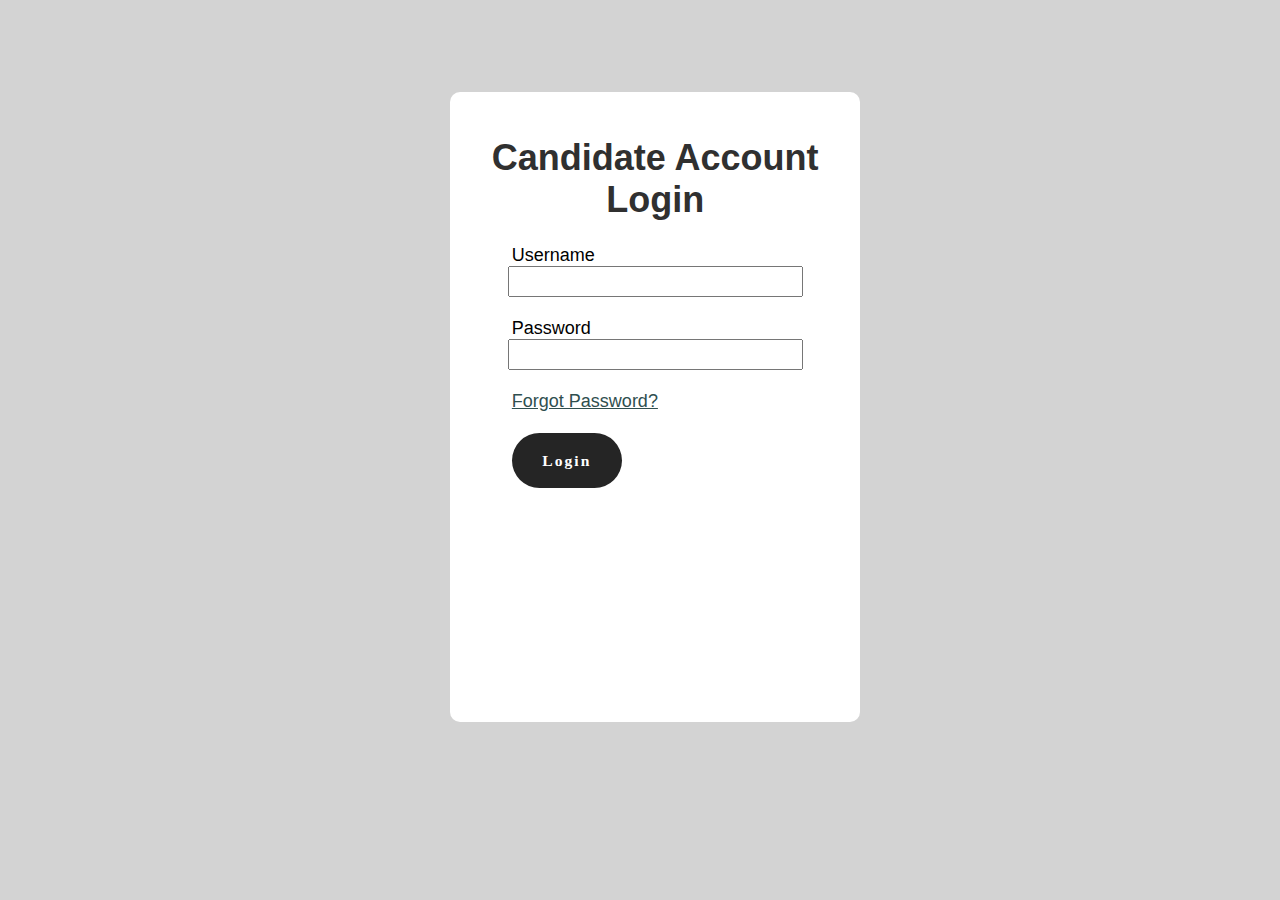
<file: index.html>
<!DOCTYPE html>
<html lang="en">
<head>
	<title>Candidate Account Login </title>
	<meta charset="UTF-8">
	<meta name="viewport" content="width=device-width, initial-scale=1">
<!--===============================================================================================-->

<!--===============================================================================================-->
</head>

<body style="font-size: large;font-family:'Lucida Sans', 'Lucida Sans Regular', 'Lucida Grande', 'Lucida Sans Unicode', Geneva, Verdana, sans-serif;background-color: lightgray;height: 100%;">

<div class="limiter">
		<div class="container-login100" style="padding-left: 35%;">
		<br><br><br><br><div class="wrap-login100" style="background-color: white; height: 70%;width: 32%; position: absolute ;border:5px;border-radius:10px;">
		&nbsp;&nbsp;	<form   class="login100-form validate-form flex-sb flex-w" action="change_pass.php" method="post" >
					<span class="login100-form-title">
				<h1>	<center style="color:rgb(48, 48, 48);">Candidate Account<br> Login</center></h1>
					</span>

				<span class="txt1" style="align-content: center;padding-left: 15%;" >
						Username
					</span><br>
					<div class="wrap-input100 validate-input" data-validate = "Username is required" style="color: darkslategray;">
					<center>	<input class="input100" type="text" name="username" style="width: 70%;height: 25px;" >
						<span class="focus-input100"></span></center>
					</div>
<br>
					<span class="txt1" style="padding-left: 15%;">
						Password
					</span><br>
					<div class="wrap-input100 validate-input" data-validate = "Password is required"style="color: darkslategray;">
						<span class="btn-show-pass">
							<i class="fa fa-eye"></i>
						</span>
						<center><input class="input100" type="password" name="pass" style="width: 70%; height: 25px;"></center>
						<span class="focus-input100"></span>
					</div>
<br>

					<div class="flex-sb-m w-full p-b-48">

						<div>
								<a href="#" class="txt3" style="color: darkslategrey;padding-left: 15%;">
								Forgot Password?
							</a>
						</div>
					</div>
<br>
					<div class="container-login100-form-btn">
						<a href="approve.php" style="align-content: center;padding-left: 15%;">	<button class="login100-form-btn" style="background-color: rgb(37, 37, 37);color: white;height: 55px;width:110px;font-family: cursive; border:5px;border-radius:50px;">
					<h3 style="letter-spacing: 2px;">Login</h3>
						</button></a>
					</div>

<br>
				</form>
			</div>
		</div>
	</div>


	<div id="dropDownSelect1"></div>

<!--===============================================================================================-->
	<script src="vendor/jquery/jquery-3.2.1.min.js"></script>
<!--===============================================================================================-->
	<script src="vendor/animsition/js/animsition.min.js"></script>
<!--===============================================================================================-->
	<script src="vendor/bootstrap/js/popper.js"></script>
	<script src="vendor/bootstrap/js/bootstrap.min.js"></script>
<!--===============================================================================================-->
	<script src="vendor/select2/select2.min.js"></script>
<!--===============================================================================================-->
	<script src="vendor/daterangepicker/moment.min.js"></script>
	<script src="vendor/daterangepicker/daterangepicker.js"></script>
<!--===============================================================================================-->
	<script src="vendor/countdowntime/countdowntime.js"></script>
<!--===============================================================================================-->
	<script src="js/main.js"></script>


</body>
</html>
</file>
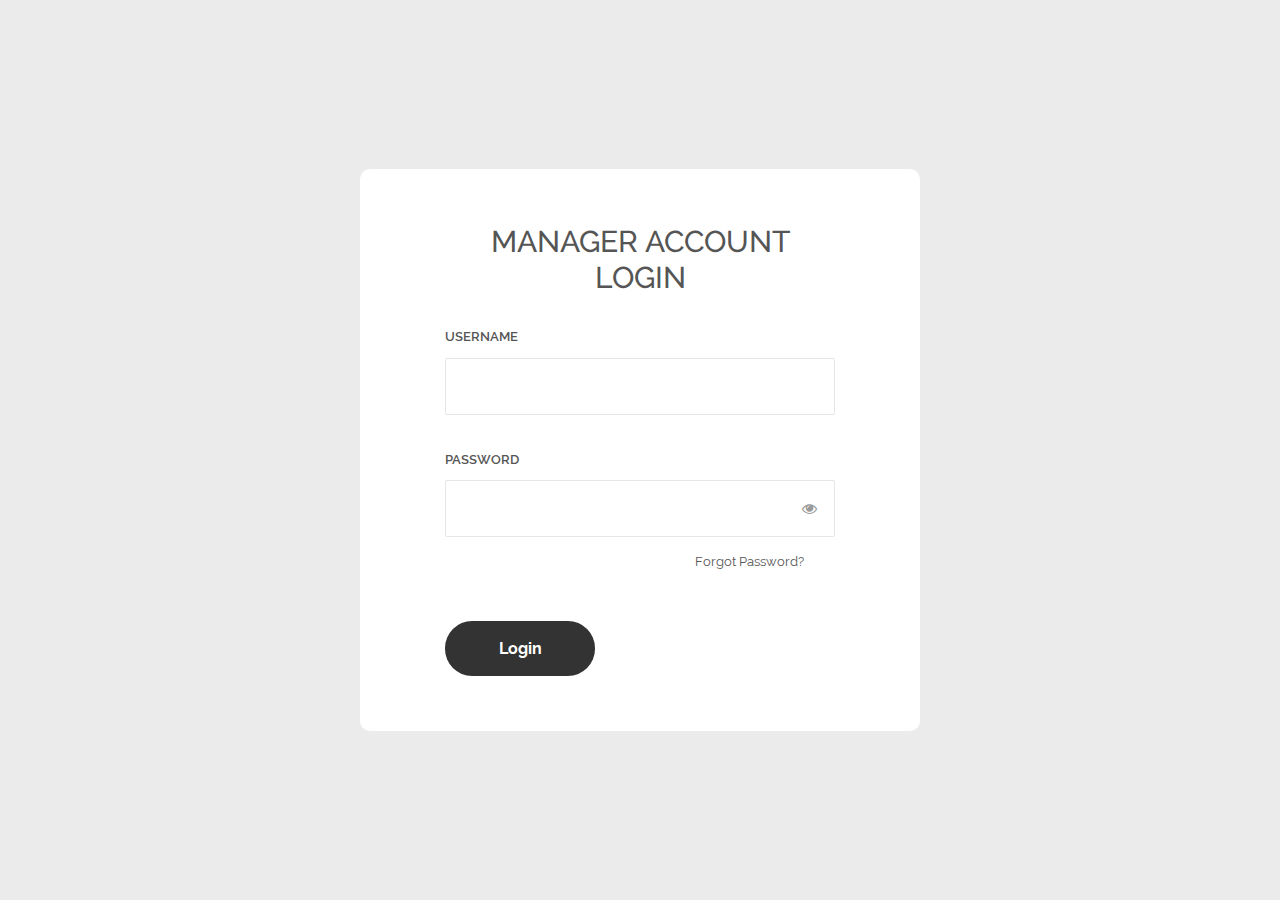
<file: index_man.html>
<!DOCTYPE html>
<html lang="en">
<head>
	<title>Manager Account Login </title>
	<meta charset="UTF-8">
	<meta name="viewport" content="width=device-width, initial-scale=1">
<!--===============================================================================================-->
	<link rel="icon" type="image/png" href="images/icons/favicon.ico"/>
<!--===============================================================================================-->
	<link rel="stylesheet" type="text/css" href="vendor/bootstrap/css/bootstrap.min.css">
<!--===============================================================================================-->
	<link rel="stylesheet" type="text/css" href="fonts/font-awesome-4.7.0/css/font-awesome.min.css">
<!--===============================================================================================-->
	<link rel="stylesheet" type="text/css" href="fonts/Linearicons-Free-v1.0.0/icon-font.min.css">
<!--===============================================================================================-->
	<link rel="stylesheet" type="text/css" href="vendor/animate/animate.css">
<!--===============================================================================================-->
	<link rel="stylesheet" type="text/css" href="vendor/css-hamburgers/hamburgers.min.css">
<!--===============================================================================================-->
	<link rel="stylesheet" type="text/css" href="vendor/animsition/css/animsition.min.css">
<!--===============================================================================================-->
	<link rel="stylesheet" type="text/css" href="vendor/select2/select2.min.css">
<!--===============================================================================================-->
	<link rel="stylesheet" type="text/css" href="vendor/daterangepicker/daterangepicker.css">
<!--===============================================================================================-->
	<link rel="stylesheet" type="text/css" href="css/util.css">
	<link rel="stylesheet" type="text/css" href="css/main.css">
<!--===============================================================================================-->
</head>
<body>

	<div class="limiter">
		<div class="container-login100">
			<div class="wrap-login100 p-l-85 p-r-85 p-t-55 p-b-55">
				<form   class="login100-form validate-form flex-sb flex-w" action="select.html" method="post">
					<span class="login100-form-title p-b-32">
					<center>	Manager Account Login</center>
					</span>

					<span class="txt1 p-b-11">
						Username
					</span>
					<div class="wrap-input100 validate-input m-b-36" data-validate = "Username is required">
						<input class="input100" type="text" name="user" >
						<span class="focus-input100"></span>
					</div>

					<span class="txt1 p-b-11">
						Password
					</span>
					<div class="wrap-input100 validate-input m-b-12" data-validate = "Password is required">
						<span class="btn-show-pass">
							<i class="fa fa-eye"></i>
						</span>
						<input class="input100" type="password" name="pass" >
						<span class="focus-input100"></span>
					</div>

					<div class="flex-sb-m w-full p-b-48">

						<div>
							<a href="#" class="txt3" style="padding-left: 250px;">
								Forgot Password?
							</a>
						</div>
					</div>

					<div class="container-login100-form-btn">
						<a href="approve.php">	<button class="login100-form-btn">
					Login
						</button></a>
					</div>

				</form>
			</div>
		</div>
	</div>


	<div id="dropDownSelect1"></div>

<!--===============================================================================================-->
	<script src="vendor/jquery/jquery-3.2.1.min.js"></script>
<!--===============================================================================================-->
	<script src="vendor/animsition/js/animsition.min.js"></script>
<!--===============================================================================================-->
	<script src="vendor/bootstrap/js/popper.js"></script>
	<script src="vendor/bootstrap/js/bootstrap.min.js"></script>
<!--===============================================================================================-->
	<script src="vendor/select2/select2.min.js"></script>
<!--===============================================================================================-->
	<script src="vendor/daterangepicker/moment.min.js"></script>
	<script src="vendor/daterangepicker/daterangepicker.js"></script>
<!--===============================================================================================-->
	<script src="vendor/countdowntime/countdowntime.js"></script>
<!--===============================================================================================-->
	<script src="js/main.js"></script>

</body>
</html>
</file>
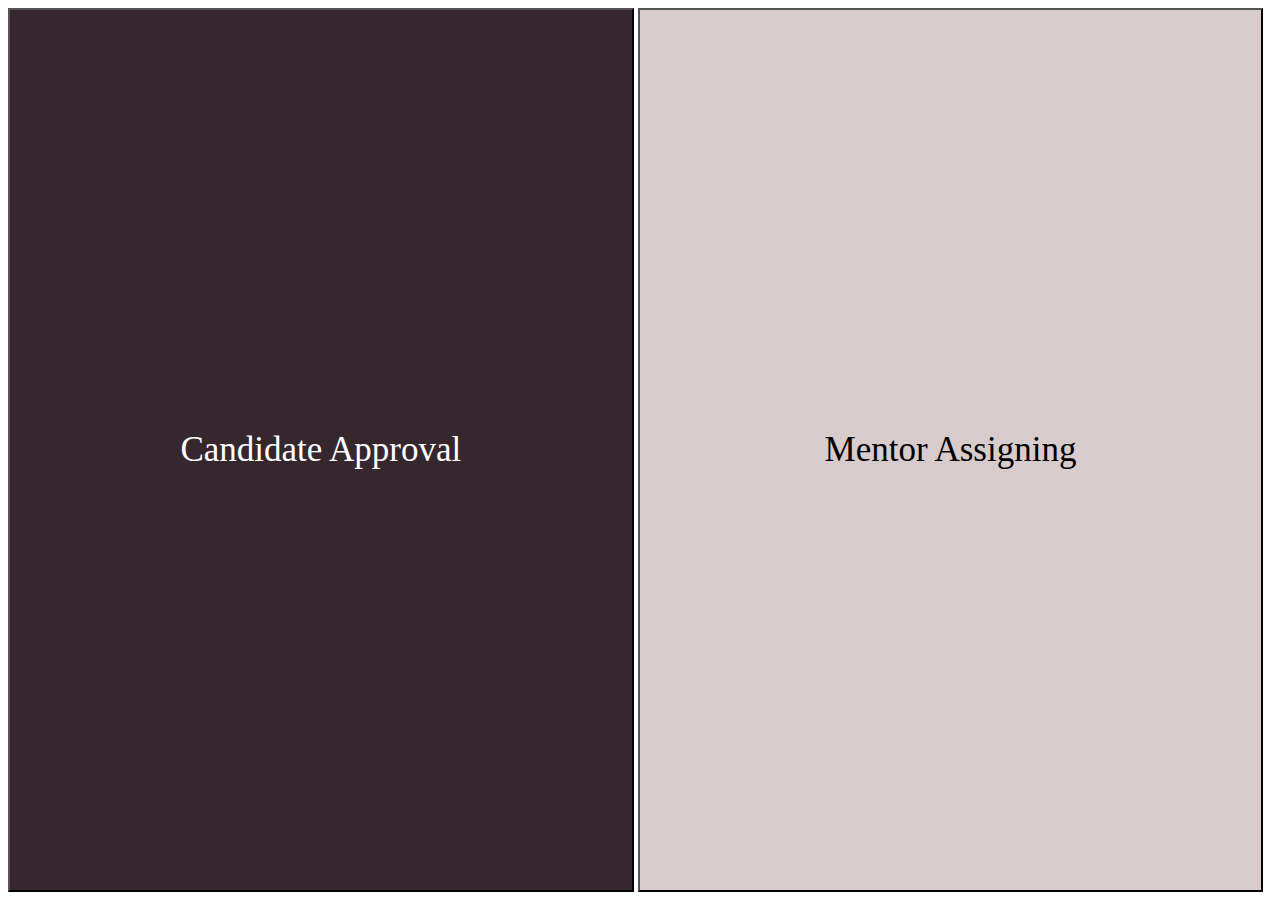
<file: select.html>
<html>
<style>
#approving
{
    width:49.5%;
    height:100%;
    font-family: fantasy;
    font-style: bold;
    color: rgb(255, 255, 255);
    border-width: 2px;
    font-size:35px;
    background-color: #36272f;
}
#assigning
{
    width:49.5%;
    height:100%;
    font-family: fantasy;
    font-style: bold;
    border-width: 2px;
    font-size:35px;
    color: rgb(0, 0, 0);
    background-color: rgb(216, 203, 203);
}
</style>
<body>
    <form action="" method="get">
<button id="approving" formaction="approve.php">Candidate Approval</button>

<button id="assigning" formaction="Assigningmentor.php">Mentor Assigning</button></form>

</html>
</file>
<file: vendor/daterangepicker/daterangepicker.css>
.daterangepicker {
  position: absolute;
  color: inherit;
  background-color: #fff;
  border-radius: 4px;
  width: 278px;
  padding: 4px;
  margin-top: 1px;
  top: 100px;
  left: 20px;
  /* Calendars */ }
  .daterangepicker:before, .daterangepicker:after {
    position: absolute;
    display: inline-block;
    border-bottom-color: rgba(0, 0, 0, 0.2);
    content: ''; }
  .daterangepicker:before {
    top: -7px;
    border-right: 7px solid transparent;
    border-left: 7px solid transparent;
    border-bottom: 7px solid #ccc; }
  .daterangepicker:after {
    top: -6px;
    border-right: 6px solid transparent;
    border-bottom: 6px solid #fff;
    border-left: 6px solid transparent; }
  .daterangepicker.opensleft:before {
    right: 9px; }
  .daterangepicker.opensleft:after {
    right: 10px; }
  .daterangepicker.openscenter:before {
    left: 0;
    right: 0;
    width: 0;
    margin-left: auto;
    margin-right: auto; }
  .daterangepicker.openscenter:after {
    left: 0;
    right: 0;
    width: 0;
    margin-left: auto;
    margin-right: auto; }
  .daterangepicker.opensright:before {
    left: 9px; }
  .daterangepicker.opensright:after {
    left: 10px; }
  .daterangepicker.dropup {
    margin-top: -5px; }
    .daterangepicker.dropup:before {
      top: initial;
      bottom: -7px;
      border-bottom: initial;
      border-top: 7px solid #ccc; }
    .daterangepicker.dropup:after {
      top: initial;
      bottom: -6px;
      border-bottom: initial;
      border-top: 6px solid #fff; }
  .daterangepicker.dropdown-menu {
    max-width: none;
    z-index: 3001; }
  .daterangepicker.single .ranges, .daterangepicker.single .calendar {
    float: none; }
  .daterangepicker.show-calendar .calendar {
    display: block; }
  .daterangepicker .calendar {
    display: none;
    max-width: 270px;
    margin: 4px; }
    .daterangepicker .calendar.single .calendar-table {
      border: none; }
    .daterangepicker .calendar th, .daterangepicker .calendar td {
      white-space: nowrap;
      text-align: center;
      min-width: 32px; }
  .daterangepicker .calendar-table {
    border: 1px solid #fff;
    padding: 4px;
    border-radius: 4px;
    background-color: #fff; }
  .daterangepicker table {
    width: 100%;
    margin: 0; }
  .daterangepicker td, .daterangepicker th {
    text-align: center;
    width: 20px;
    height: 20px;
    border-radius: 4px;
    border: 1px solid transparent;
    white-space: nowrap;
    cursor: pointer; }
    .daterangepicker td.available:hover, .daterangepicker th.available:hover {
      background-color: #eee;
      border-color: transparent;
      color: inherit; }
    .daterangepicker td.week, .daterangepicker th.week {
      font-size: 80%;
      color: #ccc; }
  .daterangepicker td.off, .daterangepicker td.off.in-range, .daterangepicker td.off.start-date, .daterangepicker td.off.end-date {
    background-color: #fff;
    border-color: transparent;
    color: #999; }
  .daterangepicker td.in-range {
    background-color: #ebf4f8;
    border-color: transparent;
    color: #000;
    border-radius: 0; }
  .daterangepicker td.start-date {
    border-radius: 4px 0 0 4px; }
  .daterangepicker td.end-date {
    border-radius: 0 4px 4px 0; }
  .daterangepicker td.start-date.end-date {
    border-radius: 4px; }
  .daterangepicker td.active, .daterangepicker td.active:hover {
    background-color: #357ebd;
    border-color: transparent;
    color: #fff; }
  .daterangepicker th.month {
    width: auto; }
  .daterangepicker td.disabled, .daterangepicker option.disabled {
    color: #999;
    cursor: not-allowed;
    text-decoration: line-through; }
  .daterangepicker select.monthselect, .daterangepicker select.yearselect {
    font-size: 12px;
    padding: 1px;
    height: auto;
    margin: 0;
    cursor: default; }
  .daterangepicker select.monthselect {
    margin-right: 2%;
    width: 56%; }
  .daterangepicker select.yearselect {
    width: 40%; }
  .daterangepicker select.hourselect, .daterangepicker select.minuteselect, .daterangepicker select.secondselect, .daterangepicker select.ampmselect {
    width: 50px;
    margin-bottom: 0; }
  .daterangepicker .input-mini {
    border: 1px solid #ccc;
    border-radius: 4px;
    color: #555;
    height: 30px;
    line-height: 30px;
    display: block;
    vertical-align: middle;
    margin: 0 0 5px 0;
    padding: 0 6px 0 28px;
    width: 100%; }
    .daterangepicker .input-mini.active {
      border: 1px solid #08c;
      border-radius: 4px; }
  .daterangepicker .daterangepicker_input {
    position: relative; }
    .daterangepicker .daterangepicker_input i {
      position: absolute;
      left: 8px;
      top: 8px; }
  .daterangepicker.rtl .input-mini {
    padding-right: 28px;
    padding-left: 6px; }
  .daterangepicker.rtl .daterangepicker_input i {
    left: auto;
    right: 8px; }
  .daterangepicker .calendar-time {
    text-align: center;
    margin: 5px auto;
    line-height: 30px;
    position: relative;
    padding-left: 28px; }
    .daterangepicker .calendar-time select.disabled {
      color: #ccc;
      cursor: not-allowed; }

.ranges {
  font-size: 11px;
  float: none;
  margin: 4px;
  text-align: left; }
  .ranges ul {
    list-style: none;
    margin: 0 auto;
    padding: 0;
    width: 100%; }
  .ranges li {
    font-size: 13px;
    background-color: #f5f5f5;
    border: 1px solid #f5f5f5;
    border-radius: 4px;
    color: #08c;
    padding: 3px 12px;
    margin-bottom: 8px;
    cursor: pointer; }
    .ranges li:hover {
      background-color: #08c;
      border: 1px solid #08c;
      color: #fff; }
    .ranges li.active {
      background-color: #08c;
      border: 1px solid #08c;
      color: #fff; }

/*  Larger Screen Styling */
@media (min-width: 564px) {
  .daterangepicker {
    width: auto; }
    .daterangepicker .ranges ul {
      width: 160px; }
    .daterangepicker.single .ranges ul {
      width: 100%; }
    .daterangepicker.single .calendar.left {
      clear: none; }
    .daterangepicker.single.ltr .ranges, .daterangepicker.single.ltr .calendar {
      float: left; }
    .daterangepicker.single.rtl .ranges, .daterangepicker.single.rtl .calendar {
      float: right; }
    .daterangepicker.ltr {
      direction: ltr;
      text-align: left; }
      .daterangepicker.ltr .calendar.left {
        clear: left;
        margin-right: 0; }
        .daterangepicker.ltr .calendar.left .calendar-table {
          border-right: none;
          border-top-right-radius: 0;
          border-bottom-right-radius: 0; }
      .daterangepicker.ltr .calendar.right {
        margin-left: 0; }
        .daterangepicker.ltr .calendar.right .calendar-table {
          border-left: none;
          border-top-left-radius: 0;
          border-bottom-left-radius: 0; }
      .daterangepicker.ltr .left .daterangepicker_input {
        padding-right: 12px; }
      .daterangepicker.ltr .calendar.left .calendar-table {
        padding-right: 12px; }
      .daterangepicker.ltr .ranges, .daterangepicker.ltr .calendar {
        float: left; }
    .daterangepicker.rtl {
      direction: rtl;
      text-align: right; }
      .daterangepicker.rtl .calendar.left {
        clear: right;
        margin-left: 0; }
        .daterangepicker.rtl .calendar.left .calendar-table {
          border-left: none;
          border-top-left-radius: 0;
          border-bottom-left-radius: 0; }
      .daterangepicker.rtl .calendar.right {
        margin-right: 0; }
        .daterangepicker.rtl .calendar.right .calendar-table {
          border-right: none;
          border-top-right-radius: 0;
          border-bottom-right-radius: 0; }
      .daterangepicker.rtl .left .daterangepicker_input {
        padding-left: 12px; }
      .daterangepicker.rtl .calendar.left .calendar-table {
        padding-left: 12px; }
      .daterangepicker.rtl .ranges, .daterangepicker.rtl .calendar {
        text-align: right;
        float: right; } }
@media (min-width: 730px) {
  .daterangepicker .ranges {
    width: auto; }
  .daterangepicker.ltr .ranges {
    float: left; }
  .daterangepicker.rtl .ranges {
    float: right; }
  .daterangepicker .calendar.left {
    clear: none !important; } }
</file>
<file: css/util.css>
/*[ FONT SIZE ]
///////////////////////////////////////////////////////////
*/
.fs-1 {font-size: 1px;}
.fs-2 {font-size: 2px;}
.fs-3 {font-size: 3px;}
.fs-4 {font-size: 4px;}
.fs-5 {font-size: 5px;}
.fs-6 {font-size: 6px;}
.fs-7 {font-size: 7px;}
.fs-8 {font-size: 8px;}
.fs-9 {font-size: 9px;}
.fs-10 {font-size: 10px;}
.fs-11 {font-size: 11px;}
.fs-12 {font-size: 12px;}
.fs-13 {font-size: 13px;}
.fs-14 {font-size: 14px;}
.fs-15 {font-size: 15px;}
.fs-16 {font-size: 16px;}
.fs-17 {font-size: 17px;}
.fs-18 {font-size: 18px;}
.fs-19 {font-size: 19px;}
.fs-20 {font-size: 20px;}
.fs-21 {font-size: 21px;}
.fs-22 {font-size: 22px;}
.fs-23 {font-size: 23px;}
.fs-24 {font-size: 24px;}
.fs-25 {font-size: 25px;}
.fs-26 {font-size: 26px;}
.fs-27 {font-size: 27px;}
.fs-28 {font-size: 28px;}
.fs-29 {font-size: 29px;}
.fs-30 {font-size: 30px;}
.fs-31 {font-size: 31px;}
.fs-32 {font-size: 32px;}
.fs-33 {font-size: 33px;}
.fs-34 {font-size: 34px;}
.fs-35 {font-size: 35px;}
.fs-36 {font-size: 36px;}
.fs-37 {font-size: 37px;}
.fs-38 {font-size: 38px;}
.fs-39 {font-size: 39px;}
.fs-40 {font-size: 40px;}
.fs-41 {font-size: 41px;}
.fs-42 {font-size: 42px;}
.fs-43 {font-size: 43px;}
.fs-44 {font-size: 44px;}
.fs-45 {font-size: 45px;}
.fs-46 {font-size: 46px;}
.fs-47 {font-size: 47px;}
.fs-48 {font-size: 48px;}
.fs-49 {font-size: 49px;}
.fs-50 {font-size: 50px;}
.fs-51 {font-size: 51px;}
.fs-52 {font-size: 52px;}
.fs-53 {font-size: 53px;}
.fs-54 {font-size: 54px;}
.fs-55 {font-size: 55px;}
.fs-56 {font-size: 56px;}
.fs-57 {font-size: 57px;}
.fs-58 {font-size: 58px;}
.fs-59 {font-size: 59px;}
.fs-60 {font-size: 60px;}
.fs-61 {font-size: 61px;}
.fs-62 {font-size: 62px;}
.fs-63 {font-size: 63px;}
.fs-64 {font-size: 64px;}
.fs-65 {font-size: 65px;}
.fs-66 {font-size: 66px;}
.fs-67 {font-size: 67px;}
.fs-68 {font-size: 68px;}
.fs-69 {font-size: 69px;}
.fs-70 {font-size: 70px;}
.fs-71 {font-size: 71px;}
.fs-72 {font-size: 72px;}
.fs-73 {font-size: 73px;}
.fs-74 {font-size: 74px;}
.fs-75 {font-size: 75px;}
.fs-76 {font-size: 76px;}
.fs-77 {font-size: 77px;}
.fs-78 {font-size: 78px;}
.fs-79 {font-size: 79px;}
.fs-80 {font-size: 80px;}
.fs-81 {font-size: 81px;}
.fs-82 {font-size: 82px;}
.fs-83 {font-size: 83px;}
.fs-84 {font-size: 84px;}
.fs-85 {font-size: 85px;}
.fs-86 {font-size: 86px;}
.fs-87 {font-size: 87px;}
.fs-88 {font-size: 88px;}
.fs-89 {font-size: 89px;}
.fs-90 {font-size: 90px;}
.fs-91 {font-size: 91px;}
.fs-92 {font-size: 92px;}
.fs-93 {font-size: 93px;}
.fs-94 {font-size: 94px;}
.fs-95 {font-size: 95px;}
.fs-96 {font-size: 96px;}
.fs-97 {font-size: 97px;}
.fs-98 {font-size: 98px;}
.fs-99 {font-size: 99px;}
.fs-100 {font-size: 100px;}
.fs-101 {font-size: 101px;}
.fs-102 {font-size: 102px;}
.fs-103 {font-size: 103px;}
.fs-104 {font-size: 104px;}
.fs-105 {font-size: 105px;}
.fs-106 {font-size: 106px;}
.fs-107 {font-size: 107px;}
.fs-108 {font-size: 108px;}
.fs-109 {font-size: 109px;}
.fs-110 {font-size: 110px;}
.fs-111 {font-size: 111px;}
.fs-112 {font-size: 112px;}
.fs-113 {font-size: 113px;}
.fs-114 {font-size: 114px;}
.fs-115 {font-size: 115px;}
.fs-116 {font-size: 116px;}
.fs-117 {font-size: 117px;}
.fs-118 {font-size: 118px;}
.fs-119 {font-size: 119px;}
.fs-120 {font-size: 120px;}
.fs-121 {font-size: 121px;}
.fs-122 {font-size: 122px;}
.fs-123 {font-size: 123px;}
.fs-124 {font-size: 124px;}
.fs-125 {font-size: 125px;}
.fs-126 {font-size: 126px;}
.fs-127 {font-size: 127px;}
.fs-128 {font-size: 128px;}
.fs-129 {font-size: 129px;}
.fs-130 {font-size: 130px;}
.fs-131 {font-size: 131px;}
.fs-132 {font-size: 132px;}
.fs-133 {font-size: 133px;}
.fs-134 {font-size: 134px;}
.fs-135 {font-size: 135px;}
.fs-136 {font-size: 136px;}
.fs-137 {font-size: 137px;}
.fs-138 {font-size: 138px;}
.fs-139 {font-size: 139px;}
.fs-140 {font-size: 140px;}
.fs-141 {font-size: 141px;}
.fs-142 {font-size: 142px;}
.fs-143 {font-size: 143px;}
.fs-144 {font-size: 144px;}
.fs-145 {font-size: 145px;}
.fs-146 {font-size: 146px;}
.fs-147 {font-size: 147px;}
.fs-148 {font-size: 148px;}
.fs-149 {font-size: 149px;}
.fs-150 {font-size: 150px;}
.fs-151 {font-size: 151px;}
.fs-152 {font-size: 152px;}
.fs-153 {font-size: 153px;}
.fs-154 {font-size: 154px;}
.fs-155 {font-size: 155px;}
.fs-156 {font-size: 156px;}
.fs-157 {font-size: 157px;}
.fs-158 {font-size: 158px;}
.fs-159 {font-size: 159px;}
.fs-160 {font-size: 160px;}
.fs-161 {font-size: 161px;}
.fs-162 {font-size: 162px;}
.fs-163 {font-size: 163px;}
.fs-164 {font-size: 164px;}
.fs-165 {font-size: 165px;}
.fs-166 {font-size: 166px;}
.fs-167 {font-size: 167px;}
.fs-168 {font-size: 168px;}
.fs-169 {font-size: 169px;}
.fs-170 {font-size: 170px;}
.fs-171 {font-size: 171px;}
.fs-172 {font-size: 172px;}
.fs-173 {font-size: 173px;}
.fs-174 {font-size: 174px;}
.fs-175 {font-size: 175px;}
.fs-176 {font-size: 176px;}
.fs-177 {font-size: 177px;}
.fs-178 {font-size: 178px;}
.fs-179 {font-size: 179px;}
.fs-180 {font-size: 180px;}
.fs-181 {font-size: 181px;}
.fs-182 {font-size: 182px;}
.fs-183 {font-size: 183px;}
.fs-184 {font-size: 184px;}
.fs-185 {font-size: 185px;}
.fs-186 {font-size: 186px;}
.fs-187 {font-size: 187px;}
.fs-188 {font-size: 188px;}
.fs-189 {font-size: 189px;}
.fs-190 {font-size: 190px;}
.fs-191 {font-size: 191px;}
.fs-192 {font-size: 192px;}
.fs-193 {font-size: 193px;}
.fs-194 {font-size: 194px;}
.fs-195 {font-size: 195px;}
.fs-196 {font-size: 196px;}
.fs-197 {font-size: 197px;}
.fs-198 {font-size: 198px;}
.fs-199 {font-size: 199px;}
.fs-200 {font-size: 200px;}

/*[ PADDING ]
///////////////////////////////////////////////////////////
*/
.p-t-0 {padding-top: 0px;}
.p-t-1 {padding-top: 1px;}
.p-t-2 {padding-top: 2px;}
.p-t-3 {padding-top: 3px;}
.p-t-4 {padding-top: 4px;}
.p-t-5 {padding-top: 5px;}
.p-t-6 {padding-top: 6px;}
.p-t-7 {padding-top: 7px;}
.p-t-8 {padding-top: 8px;}
.p-t-9 {padding-top: 9px;}
.p-t-10 {padding-top: 10px;}
.p-t-11 {padding-top: 11px;}
.p-t-12 {padding-top: 12px;}
.p-t-13 {padding-top: 13px;}
.p-t-14 {padding-top: 14px;}
.p-t-15 {padding-top: 15px;}
.p-t-16 {padding-top: 16px;}
.p-t-17 {padding-top: 17px;}
.p-t-18 {padding-top: 18px;}
.p-t-19 {padding-top: 19px;}
.p-t-20 {padding-top: 20px;}
.p-t-21 {padding-top: 21px;}
.p-t-22 {padding-top: 22px;}
.p-t-23 {padding-top: 23px;}
.p-t-24 {padding-top: 24px;}
.p-t-25 {padding-top: 25px;}
.p-t-26 {padding-top: 26px;}
.p-t-27 {padding-top: 27px;}
.p-t-28 {padding-top: 28px;}
.p-t-29 {padding-top: 29px;}
.p-t-30 {padding-top: 30px;}
.p-t-31 {padding-top: 31px;}
.p-t-32 {padding-top: 32px;}
.p-t-33 {padding-top: 33px;}
.p-t-34 {padding-top: 34px;}
.p-t-35 {padding-top: 35px;}
.p-t-36 {padding-top: 36px;}
.p-t-37 {padding-top: 37px;}
.p-t-38 {padding-top: 38px;}
.p-t-39 {padding-top: 39px;}
.p-t-40 {padding-top: 40px;}
.p-t-41 {padding-top: 41px;}
.p-t-42 {padding-top: 42px;}
.p-t-43 {padding-top: 43px;}
.p-t-44 {padding-top: 44px;}
.p-t-45 {padding-top: 45px;}
.p-t-46 {padding-top: 46px;}
.p-t-47 {padding-top: 47px;}
.p-t-48 {padding-top: 48px;}
.p-t-49 {padding-top: 49px;}
.p-t-50 {padding-top: 50px;}
.p-t-51 {padding-top: 51px;}
.p-t-52 {padding-top: 52px;}
.p-t-53 {padding-top: 53px;}
.p-t-54 {padding-top: 54px;}
.p-t-55 {padding-top: 55px;}
.p-t-56 {padding-top: 56px;}
.p-t-57 {padding-top: 57px;}
.p-t-58 {padding-top: 58px;}
.p-t-59 {padding-top: 59px;}
.p-t-60 {padding-top: 60px;}
.p-t-61 {padding-top: 61px;}
.p-t-62 {padding-top: 62px;}
.p-t-63 {padding-top: 63px;}
.p-t-64 {padding-top: 64px;}
.p-t-65 {padding-top: 65px;}
.p-t-66 {padding-top: 66px;}
.p-t-67 {padding-top: 67px;}
.p-t-68 {padding-top: 68px;}
.p-t-69 {padding-top: 69px;}
.p-t-70 {padding-top: 70px;}
.p-t-71 {padding-top: 71px;}
.p-t-72 {padding-top: 72px;}
.p-t-73 {padding-top: 73px;}
.p-t-74 {padding-top: 74px;}
.p-t-75 {padding-top: 75px;}
.p-t-76 {padding-top: 76px;}
.p-t-77 {padding-top: 77px;}
.p-t-78 {padding-top: 78px;}
.p-t-79 {padding-top: 79px;}
.p-t-80 {padding-top: 80px;}
.p-t-81 {padding-top: 81px;}
.p-t-82 {padding-top: 82px;}
.p-t-83 {padding-top: 83px;}
.p-t-84 {padding-top: 84px;}
.p-t-85 {padding-top: 85px;}
.p-t-86 {padding-top: 86px;}
.p-t-87 {padding-top: 87px;}
.p-t-88 {padding-top: 88px;}
.p-t-89 {padding-top: 89px;}
.p-t-90 {padding-top: 90px;}
.p-t-91 {padding-top: 91px;}
.p-t-92 {padding-top: 92px;}
.p-t-93 {padding-top: 93px;}
.p-t-94 {padding-top: 94px;}
.p-t-95 {padding-top: 95px;}
.p-t-96 {padding-top: 96px;}
.p-t-97 {padding-top: 97px;}
.p-t-98 {padding-top: 98px;}
.p-t-99 {padding-top: 99px;}
.p-t-100 {padding-top: 100px;}
.p-t-101 {padding-top: 101px;}
.p-t-102 {padding-top: 102px;}
.p-t-103 {padding-top: 103px;}
.p-t-104 {padding-top: 104px;}
.p-t-105 {padding-top: 105px;}
.p-t-106 {padding-top: 106px;}
.p-t-107 {padding-top: 107px;}
.p-t-108 {padding-top: 108px;}
.p-t-109 {padding-top: 109px;}
.p-t-110 {padding-top: 110px;}
.p-t-111 {padding-top: 111px;}
.p-t-112 {padding-top: 112px;}
.p-t-113 {padding-top: 113px;}
.p-t-114 {padding-top: 114px;}
.p-t-115 {padding-top: 115px;}
.p-t-116 {padding-top: 116px;}
.p-t-117 {padding-top: 117px;}
.p-t-118 {padding-top: 118px;}
.p-t-119 {padding-top: 119px;}
.p-t-120 {padding-top: 120px;}
.p-t-121 {padding-top: 121px;}
.p-t-122 {padding-top: 122px;}
.p-t-123 {padding-top: 123px;}
.p-t-124 {padding-top: 124px;}
.p-t-125 {padding-top: 125px;}
.p-t-126 {padding-top: 126px;}
.p-t-127 {padding-top: 127px;}
.p-t-128 {padding-top: 128px;}
.p-t-129 {padding-top: 129px;}
.p-t-130 {padding-top: 130px;}
.p-t-131 {padding-top: 131px;}
.p-t-132 {padding-top: 132px;}
.p-t-133 {padding-top: 133px;}
.p-t-134 {padding-top: 134px;}
.p-t-135 {padding-top: 135px;}
.p-t-136 {padding-top: 136px;}
.p-t-137 {padding-top: 137px;}
.p-t-138 {padding-top: 138px;}
.p-t-139 {padding-top: 139px;}
.p-t-140 {padding-top: 140px;}
.p-t-141 {padding-top: 141px;}
.p-t-142 {padding-top: 142px;}
.p-t-143 {padding-top: 143px;}
.p-t-144 {padding-top: 144px;}
.p-t-145 {padding-top: 145px;}
.p-t-146 {padding-top: 146px;}
.p-t-147 {padding-top: 147px;}
.p-t-148 {padding-top: 148px;}
.p-t-149 {padding-top: 149px;}
.p-t-150 {padding-top: 150px;}
.p-t-151 {padding-top: 151px;}
.p-t-152 {padding-top: 152px;}
.p-t-153 {padding-top: 153px;}
.p-t-154 {padding-top: 154px;}
.p-t-155 {padding-top: 155px;}
.p-t-156 {padding-top: 156px;}
.p-t-157 {padding-top: 157px;}
.p-t-158 {padding-top: 158px;}
.p-t-159 {padding-top: 159px;}
.p-t-160 {padding-top: 160px;}
.p-t-161 {padding-top: 161px;}
.p-t-162 {padding-top: 162px;}
.p-t-163 {padding-top: 163px;}
.p-t-164 {padding-top: 164px;}
.p-t-165 {padding-top: 165px;}
.p-t-166 {padding-top: 166px;}
.p-t-167 {padding-top: 167px;}
.p-t-168 {padding-top: 168px;}
.p-t-169 {padding-top: 169px;}
.p-t-170 {padding-top: 170px;}
.p-t-171 {padding-top: 171px;}
.p-t-172 {padding-top: 172px;}
.p-t-173 {padding-top: 173px;}
.p-t-174 {padding-top: 174px;}
.p-t-175 {padding-top: 175px;}
.p-t-176 {padding-top: 176px;}
.p-t-177 {padding-top: 177px;}
.p-t-178 {padding-top: 178px;}
.p-t-179 {padding-top: 179px;}
.p-t-180 {padding-top: 180px;}
.p-t-181 {padding-top: 181px;}
.p-t-182 {padding-top: 182px;}
.p-t-183 {padding-top: 183px;}
.p-t-184 {padding-top: 184px;}
.p-t-185 {padding-top: 185px;}
.p-t-186 {padding-top: 186px;}
.p-t-187 {padding-top: 187px;}
.p-t-188 {padding-top: 188px;}
.p-t-189 {padding-top: 189px;}
.p-t-190 {padding-top: 190px;}
.p-t-191 {padding-top: 191px;}
.p-t-192 {padding-top: 192px;}
.p-t-193 {padding-top: 193px;}
.p-t-194 {padding-top: 194px;}
.p-t-195 {padding-top: 195px;}
.p-t-196 {padding-top: 196px;}
.p-t-197 {padding-top: 197px;}
.p-t-198 {padding-top: 198px;}
.p-t-199 {padding-top: 199px;}
.p-t-200 {padding-top: 200px;}
.p-t-201 {padding-top: 201px;}
.p-t-202 {padding-top: 202px;}
.p-t-203 {padding-top: 203px;}
.p-t-204 {padding-top: 204px;}
.p-t-205 {padding-top: 205px;}
.p-t-206 {padding-top: 206px;}
.p-t-207 {padding-top: 207px;}
.p-t-208 {padding-top: 208px;}
.p-t-209 {padding-top: 209px;}
.p-t-210 {padding-top: 210px;}
.p-t-211 {padding-top: 211px;}
.p-t-212 {padding-top: 212px;}
.p-t-213 {padding-top: 213px;}
.p-t-214 {padding-top: 214px;}
.p-t-215 {padding-top: 215px;}
.p-t-216 {padding-top: 216px;}
.p-t-217 {padding-top: 217px;}
.p-t-218 {padding-top: 218px;}
.p-t-219 {padding-top: 219px;}
.p-t-220 {padding-top: 220px;}
.p-t-221 {padding-top: 221px;}
.p-t-222 {padding-top: 222px;}
.p-t-223 {padding-top: 223px;}
.p-t-224 {padding-top: 224px;}
.p-t-225 {padding-top: 225px;}
.p-t-226 {padding-top: 226px;}
.p-t-227 {padding-top: 227px;}
.p-t-228 {padding-top: 228px;}
.p-t-229 {padding-top: 229px;}
.p-t-230 {padding-top: 230px;}
.p-t-231 {padding-top: 231px;}
.p-t-232 {padding-top: 232px;}
.p-t-233 {padding-top: 233px;}
.p-t-234 {padding-top: 234px;}
.p-t-235 {padding-top: 235px;}
.p-t-236 {padding-top: 236px;}
.p-t-237 {padding-top: 237px;}
.p-t-238 {padding-top: 238px;}
.p-t-239 {padding-top: 239px;}
.p-t-240 {padding-top: 240px;}
.p-t-241 {padding-top: 241px;}
.p-t-242 {padding-top: 242px;}
.p-t-243 {padding-top: 243px;}
.p-t-244 {padding-top: 244px;}
.p-t-245 {padding-top: 245px;}
.p-t-246 {padding-top: 246px;}
.p-t-247 {padding-top: 247px;}
.p-t-248 {padding-top: 248px;}
.p-t-249 {padding-top: 249px;}
.p-t-250 {padding-top: 250px;}
.p-b-0 {padding-bottom: 0px;}
.p-b-1 {padding-bottom: 1px;}
.p-b-2 {padding-bottom: 2px;}
.p-b-3 {padding-bottom: 3px;}
.p-b-4 {padding-bottom: 4px;}
.p-b-5 {padding-bottom: 5px;}
.p-b-6 {padding-bottom: 6px;}
.p-b-7 {padding-bottom: 7px;}
.p-b-8 {padding-bottom: 8px;}
.p-b-9 {padding-bottom: 9px;}
.p-b-10 {padding-bottom: 10px;}
.p-b-11 {padding-bottom: 11px;}
.p-b-12 {padding-bottom: 12px;}
.p-b-13 {padding-bottom: 13px;}
.p-b-14 {padding-bottom: 14px;}
.p-b-15 {padding-bottom: 15px;}
.p-b-16 {padding-bottom: 16px;}
.p-b-17 {padding-bottom: 17px;}
.p-b-18 {padding-bottom: 18px;}
.p-b-19 {padding-bottom: 19px;}
.p-b-20 {padding-bottom: 20px;}
.p-b-21 {padding-bottom: 21px;}
.p-b-22 {padding-bottom: 22px;}
.p-b-23 {padding-bottom: 23px;}
.p-b-24 {padding-bottom: 24px;}
.p-b-25 {padding-bottom: 25px;}
.p-b-26 {padding-bottom: 26px;}
.p-b-27 {padding-bottom: 27px;}
.p-b-28 {padding-bottom: 28px;}
.p-b-29 {padding-bottom: 29px;}
.p-b-30 {padding-bottom: 30px;}
.p-b-31 {padding-bottom: 31px;}
.p-b-32 {padding-bottom: 32px;}
.p-b-33 {padding-bottom: 33px;}
.p-b-34 {padding-bottom: 34px;}
.p-b-35 {padding-bottom: 35px;}
.p-b-36 {padding-bottom: 36px;}
.p-b-37 {padding-bottom: 37px;}
.p-b-38 {padding-bottom: 38px;}
.p-b-39 {padding-bottom: 39px;}
.p-b-40 {padding-bottom: 40px;}
.p-b-41 {padding-bottom: 41px;}
.p-b-42 {padding-bottom: 42px;}
.p-b-43 {padding-bottom: 43px;}
.p-b-44 {padding-bottom: 44px;}
.p-b-45 {padding-bottom: 45px;}
.p-b-46 {padding-bottom: 46px;}
.p-b-47 {padding-bottom: 47px;}
.p-b-48 {padding-bottom: 48px;}
.p-b-49 {padding-bottom: 49px;}
.p-b-50 {padding-bottom: 50px;}
.p-b-51 {padding-bottom: 51px;}
.p-b-52 {padding-bottom: 52px;}
.p-b-53 {padding-bottom: 53px;}
.p-b-54 {padding-bottom: 54px;}
.p-b-55 {padding-bottom: 55px;}
.p-b-56 {padding-bottom: 56px;}
.p-b-57 {padding-bottom: 57px;}
.p-b-58 {padding-bottom: 58px;}
.p-b-59 {padding-bottom: 59px;}
.p-b-60 {padding-bottom: 60px;}
.p-b-61 {padding-bottom: 61px;}
.p-b-62 {padding-bottom: 62px;}
.p-b-63 {padding-bottom: 63px;}
.p-b-64 {padding-bottom: 64px;}
.p-b-65 {padding-bottom: 65px;}
.p-b-66 {padding-bottom: 66px;}
.p-b-67 {padding-bottom: 67px;}
.p-b-68 {padding-bottom: 68px;}
.p-b-69 {padding-bottom: 69px;}
.p-b-70 {padding-bottom: 70px;}
.p-b-71 {padding-bottom: 71px;}
.p-b-72 {padding-bottom: 72px;}
.p-b-73 {padding-bottom: 73px;}
.p-b-74 {padding-bottom: 74px;}
.p-b-75 {padding-bottom: 75px;}
.p-b-76 {padding-bottom: 76px;}
.p-b-77 {padding-bottom: 77px;}
.p-b-78 {padding-bottom: 78px;}
.p-b-79 {padding-bottom: 79px;}
.p-b-80 {padding-bottom: 80px;}
.p-b-81 {padding-bottom: 81px;}
.p-b-82 {padding-bottom: 82px;}
.p-b-83 {padding-bottom: 83px;}
.p-b-84 {padding-bottom: 84px;}
.p-b-85 {padding-bottom: 85px;}
.p-b-86 {padding-bottom: 86px;}
.p-b-87 {padding-bottom: 87px;}
.p-b-88 {padding-bottom: 88px;}
.p-b-89 {padding-bottom: 89px;}
.p-b-90 {padding-bottom: 90px;}
.p-b-91 {padding-bottom: 91px;}
.p-b-92 {padding-bottom: 92px;}
.p-b-93 {padding-bottom: 93px;}
.p-b-94 {padding-bottom: 94px;}
.p-b-95 {padding-bottom: 95px;}
.p-b-96 {padding-bottom: 96px;}
.p-b-97 {padding-bottom: 97px;}
.p-b-98 {padding-bottom: 98px;}
.p-b-99 {padding-bottom: 99px;}
.p-b-100 {padding-bottom: 100px;}
.p-b-101 {padding-bottom: 101px;}
.p-b-102 {padding-bottom: 102px;}
.p-b-103 {padding-bottom: 103px;}
.p-b-104 {padding-bottom: 104px;}
.p-b-105 {padding-bottom: 105px;}
.p-b-106 {padding-bottom: 106px;}
.p-b-107 {padding-bottom: 107px;}
.p-b-108 {padding-bottom: 108px;}
.p-b-109 {padding-bottom: 109px;}
.p-b-110 {padding-bottom: 110px;}
.p-b-111 {padding-bottom: 111px;}
.p-b-112 {padding-bottom: 112px;}
.p-b-113 {padding-bottom: 113px;}
.p-b-114 {padding-bottom: 114px;}
.p-b-115 {padding-bottom: 115px;}
.p-b-116 {padding-bottom: 116px;}
.p-b-117 {padding-bottom: 117px;}
.p-b-118 {padding-bottom: 118px;}
.p-b-119 {padding-bottom: 119px;}
.p-b-120 {padding-bottom: 120px;}
.p-b-121 {padding-bottom: 121px;}
.p-b-122 {padding-bottom: 122px;}
.p-b-123 {padding-bottom: 123px;}
.p-b-124 {padding-bottom: 124px;}
.p-b-125 {padding-bottom: 125px;}
.p-b-126 {padding-bottom: 126px;}
.p-b-127 {padding-bottom: 127px;}
.p-b-128 {padding-bottom: 128px;}
.p-b-129 {padding-bottom: 129px;}
.p-b-130 {padding-bottom: 130px;}
.p-b-131 {padding-bottom: 131px;}
.p-b-132 {padding-bottom: 132px;}
.p-b-133 {padding-bottom: 133px;}
.p-b-134 {padding-bottom: 134px;}
.p-b-135 {padding-bottom: 135px;}
.p-b-136 {padding-bottom: 136px;}
.p-b-137 {padding-bottom: 137px;}
.p-b-138 {padding-bottom: 138px;}
.p-b-139 {padding-bottom: 139px;}
.p-b-140 {padding-bottom: 140px;}
.p-b-141 {padding-bottom: 141px;}
.p-b-142 {padding-bottom: 142px;}
.p-b-143 {padding-bottom: 143px;}
.p-b-144 {padding-bottom: 144px;}
.p-b-145 {padding-bottom: 145px;}
.p-b-146 {padding-bottom: 146px;}
.p-b-147 {padding-bottom: 147px;}
.p-b-148 {padding-bottom: 148px;}
.p-b-149 {padding-bottom: 149px;}
.p-b-150 {padding-bottom: 150px;}
.p-b-151 {padding-bottom: 151px;}
.p-b-152 {padding-bottom: 152px;}
.p-b-153 {padding-bottom: 153px;}
.p-b-154 {padding-bottom: 154px;}
.p-b-155 {padding-bottom: 155px;}
.p-b-156 {padding-bottom: 156px;}
.p-b-157 {padding-bottom: 157px;}
.p-b-158 {padding-bottom: 158px;}
.p-b-159 {padding-bottom: 159px;}
.p-b-160 {padding-bottom: 160px;}
.p-b-161 {padding-bottom: 161px;}
.p-b-162 {padding-bottom: 162px;}
.p-b-163 {padding-bottom: 163px;}
.p-b-164 {padding-bottom: 164px;}
.p-b-165 {padding-bottom: 165px;}
.p-b-166 {padding-bottom: 166px;}
.p-b-167 {padding-bottom: 167px;}
.p-b-168 {padding-bottom: 168px;}
.p-b-169 {padding-bottom: 169px;}
.p-b-170 {padding-bottom: 170px;}
.p-b-171 {padding-bottom: 171px;}
.p-b-172 {padding-bottom: 172px;}
.p-b-173 {padding-bottom: 173px;}
.p-b-174 {padding-bottom: 174px;}
.p-b-175 {padding-bottom: 175px;}
.p-b-176 {padding-bottom: 176px;}
.p-b-177 {padding-bottom: 177px;}
.p-b-178 {padding-bottom: 178px;}
.p-b-179 {padding-bottom: 179px;}
.p-b-180 {padding-bottom: 180px;}
.p-b-181 {padding-bottom: 181px;}
.p-b-182 {padding-bottom: 182px;}
.p-b-183 {padding-bottom: 183px;}
.p-b-184 {padding-bottom: 184px;}
.p-b-185 {padding-bottom: 185px;}
.p-b-186 {padding-bottom: 186px;}
.p-b-187 {padding-bottom: 187px;}
.p-b-188 {padding-bottom: 188px;}
.p-b-189 {padding-bottom: 189px;}
.p-b-190 {padding-bottom: 190px;}
.p-b-191 {padding-bottom: 191px;}
.p-b-192 {padding-bottom: 192px;}
.p-b-193 {padding-bottom: 193px;}
.p-b-194 {padding-bottom: 194px;}
.p-b-195 {padding-bottom: 195px;}
.p-b-196 {padding-bottom: 196px;}
.p-b-197 {padding-bottom: 197px;}
.p-b-198 {padding-bottom: 198px;}
.p-b-199 {padding-bottom: 199px;}
.p-b-200 {padding-bottom: 200px;}
.p-b-201 {padding-bottom: 201px;}
.p-b-202 {padding-bottom: 202px;}
.p-b-203 {padding-bottom: 203px;}
.p-b-204 {padding-bottom: 204px;}
.p-b-205 {padding-bottom: 205px;}
.p-b-206 {padding-bottom: 206px;}
.p-b-207 {padding-bottom: 207px;}
.p-b-208 {padding-bottom: 208px;}
.p-b-209 {padding-bottom: 209px;}
.p-b-210 {padding-bottom: 210px;}
.p-b-211 {padding-bottom: 211px;}
.p-b-212 {padding-bottom: 212px;}
.p-b-213 {padding-bottom: 213px;}
.p-b-214 {padding-bottom: 214px;}
.p-b-215 {padding-bottom: 215px;}
.p-b-216 {padding-bottom: 216px;}
.p-b-217 {padding-bottom: 217px;}
.p-b-218 {padding-bottom: 218px;}
.p-b-219 {padding-bottom: 219px;}
.p-b-220 {padding-bottom: 220px;}
.p-b-221 {padding-bottom: 221px;}
.p-b-222 {padding-bottom: 222px;}
.p-b-223 {padding-bottom: 223px;}
.p-b-224 {padding-bottom: 224px;}
.p-b-225 {padding-bottom: 225px;}
.p-b-226 {padding-bottom: 226px;}
.p-b-227 {padding-bottom: 227px;}
.p-b-228 {padding-bottom: 228px;}
.p-b-229 {padding-bottom: 229px;}
.p-b-230 {padding-bottom: 230px;}
.p-b-231 {padding-bottom: 231px;}
.p-b-232 {padding-bottom: 232px;}
.p-b-233 {padding-bottom: 233px;}
.p-b-234 {padding-bottom: 234px;}
.p-b-235 {padding-bottom: 235px;}
.p-b-236 {padding-bottom: 236px;}
.p-b-237 {padding-bottom: 237px;}
.p-b-238 {padding-bottom: 238px;}
.p-b-239 {padding-bottom: 239px;}
.p-b-240 {padding-bottom: 240px;}
.p-b-241 {padding-bottom: 241px;}
.p-b-242 {padding-bottom: 242px;}
.p-b-243 {padding-bottom: 243px;}
.p-b-244 {padding-bottom: 244px;}
.p-b-245 {padding-bottom: 245px;}
.p-b-246 {padding-bottom: 246px;}
.p-b-247 {padding-bottom: 247px;}
.p-b-248 {padding-bottom: 248px;}
.p-b-249 {padding-bottom: 249px;}
.p-b-250 {padding-bottom: 250px;}
.p-l-0 {padding-left: 0px;}
.p-l-1 {padding-left: 1px;}
.p-l-2 {padding-left: 2px;}
.p-l-3 {padding-left: 3px;}
.p-l-4 {padding-left: 4px;}
.p-l-5 {padding-left: 5px;}
.p-l-6 {padding-left: 6px;}
.p-l-7 {padding-left: 7px;}
.p-l-8 {padding-left: 8px;}
.p-l-9 {padding-left: 9px;}
.p-l-10 {padding-left: 10px;}
.p-l-11 {padding-left: 11px;}
.p-l-12 {padding-left: 12px;}
.p-l-13 {padding-left: 13px;}
.p-l-14 {padding-left: 14px;}
.p-l-15 {padding-left: 15px;}
.p-l-16 {padding-left: 16px;}
.p-l-17 {padding-left: 17px;}
.p-l-18 {padding-left: 18px;}
.p-l-19 {padding-left: 19px;}
.p-l-20 {padding-left: 20px;}
.p-l-21 {padding-left: 21px;}
.p-l-22 {padding-left: 22px;}
.p-l-23 {padding-left: 23px;}
.p-l-24 {padding-left: 24px;}
.p-l-25 {padding-left: 25px;}
.p-l-26 {padding-left: 26px;}
.p-l-27 {padding-left: 27px;}
.p-l-28 {padding-left: 28px;}
.p-l-29 {padding-left: 29px;}
.p-l-30 {padding-left: 30px;}
.p-l-31 {padding-left: 31px;}
.p-l-32 {padding-left: 32px;}
.p-l-33 {padding-left: 33px;}
.p-l-34 {padding-left: 34px;}
.p-l-35 {padding-left: 35px;}
.p-l-36 {padding-left: 36px;}
.p-l-37 {padding-left: 37px;}
.p-l-38 {padding-left: 38px;}
.p-l-39 {padding-left: 39px;}
.p-l-40 {padding-left: 40px;}
.p-l-41 {padding-left: 41px;}
.p-l-42 {padding-left: 42px;}
.p-l-43 {padding-left: 43px;}
.p-l-44 {padding-left: 44px;}
.p-l-45 {padding-left: 45px;}
.p-l-46 {padding-left: 46px;}
.p-l-47 {padding-left: 47px;}
.p-l-48 {padding-left: 48px;}
.p-l-49 {padding-left: 49px;}
.p-l-50 {padding-left: 50px;}
.p-l-51 {padding-left: 51px;}
.p-l-52 {padding-left: 52px;}
.p-l-53 {padding-left: 53px;}
.p-l-54 {padding-left: 54px;}
.p-l-55 {padding-left: 55px;}
.p-l-56 {padding-left: 56px;}
.p-l-57 {padding-left: 57px;}
.p-l-58 {padding-left: 58px;}
.p-l-59 {padding-left: 59px;}
.p-l-60 {padding-left: 60px;}
.p-l-61 {padding-left: 61px;}
.p-l-62 {padding-left: 62px;}
.p-l-63 {padding-left: 63px;}
.p-l-64 {padding-left: 64px;}
.p-l-65 {padding-left: 65px;}
.p-l-66 {padding-left: 66px;}
.p-l-67 {padding-left: 67px;}
.p-l-68 {padding-left: 68px;}
.p-l-69 {padding-left: 69px;}
.p-l-70 {padding-left: 70px;}
.p-l-71 {padding-left: 71px;}
.p-l-72 {padding-left: 72px;}
.p-l-73 {padding-left: 73px;}
.p-l-74 {padding-left: 74px;}
.p-l-75 {padding-left: 75px;}
.p-l-76 {padding-left: 76px;}
.p-l-77 {padding-left: 77px;}
.p-l-78 {padding-left: 78px;}
.p-l-79 {padding-left: 79px;}
.p-l-80 {padding-left: 80px;}
.p-l-81 {padding-left: 81px;}
.p-l-82 {padding-left: 82px;}
.p-l-83 {padding-left: 83px;}
.p-l-84 {padding-left: 84px;}
.p-l-85 {padding-left: 85px;}
.p-l-86 {padding-left: 86px;}
.p-l-87 {padding-left: 87px;}
.p-l-88 {padding-left: 88px;}
.p-l-89 {padding-left: 89px;}
.p-l-90 {padding-left: 90px;}
.p-l-91 {padding-left: 91px;}
.p-l-92 {padding-left: 92px;}
.p-l-93 {padding-left: 93px;}
.p-l-94 {padding-left: 94px;}
.p-l-95 {padding-left: 95px;}
.p-l-96 {padding-left: 96px;}
.p-l-97 {padding-left: 97px;}
.p-l-98 {padding-left: 98px;}
.p-l-99 {padding-left: 99px;}
.p-l-100 {padding-left: 100px;}
.p-l-101 {padding-left: 101px;}
.p-l-102 {padding-left: 102px;}
.p-l-103 {padding-left: 103px;}
.p-l-104 {padding-left: 104px;}
.p-l-105 {padding-left: 105px;}
.p-l-106 {padding-left: 106px;}
.p-l-107 {padding-left: 107px;}
.p-l-108 {padding-left: 108px;}
.p-l-109 {padding-left: 109px;}
.p-l-110 {padding-left: 110px;}
.p-l-111 {padding-left: 111px;}
.p-l-112 {padding-left: 112px;}
.p-l-113 {padding-left: 113px;}
.p-l-114 {padding-left: 114px;}
.p-l-115 {padding-left: 115px;}
.p-l-116 {padding-left: 116px;}
.p-l-117 {padding-left: 117px;}
.p-l-118 {padding-left: 118px;}
.p-l-119 {padding-left: 119px;}
.p-l-120 {padding-left: 120px;}
.p-l-121 {padding-left: 121px;}
.p-l-122 {padding-left: 122px;}
.p-l-123 {padding-left: 123px;}
.p-l-124 {padding-left: 124px;}
.p-l-125 {padding-left: 125px;}
.p-l-126 {padding-left: 126px;}
.p-l-127 {padding-left: 127px;}
.p-l-128 {padding-left: 128px;}
.p-l-129 {padding-left: 129px;}
.p-l-130 {padding-left: 130px;}
.p-l-131 {padding-left: 131px;}
.p-l-132 {padding-left: 132px;}
.p-l-133 {padding-left: 133px;}
.p-l-134 {padding-left: 134px;}
.p-l-135 {padding-left: 135px;}
.p-l-136 {padding-left: 136px;}
.p-l-137 {padding-left: 137px;}
.p-l-138 {padding-left: 138px;}
.p-l-139 {padding-left: 139px;}
.p-l-140 {padding-left: 140px;}
.p-l-141 {padding-left: 141px;}
.p-l-142 {padding-left: 142px;}
.p-l-143 {padding-left: 143px;}
.p-l-144 {padding-left: 144px;}
.p-l-145 {padding-left: 145px;}
.p-l-146 {padding-left: 146px;}
.p-l-147 {padding-left: 147px;}
.p-l-148 {padding-left: 148px;}
.p-l-149 {padding-left: 149px;}
.p-l-150 {padding-left: 150px;}
.p-l-151 {padding-left: 151px;}
.p-l-152 {padding-left: 152px;}
.p-l-153 {padding-left: 153px;}
.p-l-154 {padding-left: 154px;}
.p-l-155 {padding-left: 155px;}
.p-l-156 {padding-left: 156px;}
.p-l-157 {padding-left: 157px;}
.p-l-158 {padding-left: 158px;}
.p-l-159 {padding-left: 159px;}
.p-l-160 {padding-left: 160px;}
.p-l-161 {padding-left: 161px;}
.p-l-162 {padding-left: 162px;}
.p-l-163 {padding-left: 163px;}
.p-l-164 {padding-left: 164px;}
.p-l-165 {padding-left: 165px;}
.p-l-166 {padding-left: 166px;}
.p-l-167 {padding-left: 167px;}
.p-l-168 {padding-left: 168px;}
.p-l-169 {padding-left: 169px;}
.p-l-170 {padding-left: 170px;}
.p-l-171 {padding-left: 171px;}
.p-l-172 {padding-left: 172px;}
.p-l-173 {padding-left: 173px;}
.p-l-174 {padding-left: 174px;}
.p-l-175 {padding-left: 175px;}
.p-l-176 {padding-left: 176px;}
.p-l-177 {padding-left: 177px;}
.p-l-178 {padding-left: 178px;}
.p-l-179 {padding-left: 179px;}
.p-l-180 {padding-left: 180px;}
.p-l-181 {padding-left: 181px;}
.p-l-182 {padding-left: 182px;}
.p-l-183 {padding-left: 183px;}
.p-l-184 {padding-left: 184px;}
.p-l-185 {padding-left: 185px;}
.p-l-186 {padding-left: 186px;}
.p-l-187 {padding-left: 187px;}
.p-l-188 {padding-left: 188px;}
.p-l-189 {padding-left: 189px;}
.p-l-190 {padding-left: 190px;}
.p-l-191 {padding-left: 191px;}
.p-l-192 {padding-left: 192px;}
.p-l-193 {padding-left: 193px;}
.p-l-194 {padding-left: 194px;}
.p-l-195 {padding-left: 195px;}
.p-l-196 {padding-left: 196px;}
.p-l-197 {padding-left: 197px;}
.p-l-198 {padding-left: 198px;}
.p-l-199 {padding-left: 199px;}
.p-l-200 {padding-left: 200px;}
.p-l-201 {padding-left: 201px;}
.p-l-202 {padding-left: 202px;}
.p-l-203 {padding-left: 203px;}
.p-l-204 {padding-left: 204px;}
.p-l-205 {padding-left: 205px;}
.p-l-206 {padding-left: 206px;}
.p-l-207 {padding-left: 207px;}
.p-l-208 {padding-left: 208px;}
.p-l-209 {padding-left: 209px;}
.p-l-210 {padding-left: 210px;}
.p-l-211 {padding-left: 211px;}
.p-l-212 {padding-left: 212px;}
.p-l-213 {padding-left: 213px;}
.p-l-214 {padding-left: 214px;}
.p-l-215 {padding-left: 215px;}
.p-l-216 {padding-left: 216px;}
.p-l-217 {padding-left: 217px;}
.p-l-218 {padding-left: 218px;}
.p-l-219 {padding-left: 219px;}
.p-l-220 {padding-left: 220px;}
.p-l-221 {padding-left: 221px;}
.p-l-222 {padding-left: 222px;}
.p-l-223 {padding-left: 223px;}
.p-l-224 {padding-left: 224px;}
.p-l-225 {padding-left: 225px;}
.p-l-226 {padding-left: 226px;}
.p-l-227 {padding-left: 227px;}
.p-l-228 {padding-left: 228px;}
.p-l-229 {padding-left: 229px;}
.p-l-230 {padding-left: 230px;}
.p-l-231 {padding-left: 231px;}
.p-l-232 {padding-left: 232px;}
.p-l-233 {padding-left: 233px;}
.p-l-234 {padding-left: 234px;}
.p-l-235 {padding-left: 235px;}
.p-l-236 {padding-left: 236px;}
.p-l-237 {padding-left: 237px;}
.p-l-238 {padding-left: 238px;}
.p-l-239 {padding-left: 239px;}
.p-l-240 {padding-left: 240px;}
.p-l-241 {padding-left: 241px;}
.p-l-242 {padding-left: 242px;}
.p-l-243 {padding-left: 243px;}
.p-l-244 {padding-left: 244px;}
.p-l-245 {padding-left: 245px;}
.p-l-246 {padding-left: 246px;}
.p-l-247 {padding-left: 247px;}
.p-l-248 {padding-left: 248px;}
.p-l-249 {padding-left: 249px;}
.p-l-250 {padding-left: 250px;}
.p-r-0 {padding-right: 0px;}
.p-r-1 {padding-right: 1px;}
.p-r-2 {padding-right: 2px;}
.p-r-3 {padding-right: 3px;}
.p-r-4 {padding-right: 4px;}
.p-r-5 {padding-right: 5px;}
.p-r-6 {padding-right: 6px;}
.p-r-7 {padding-right: 7px;}
.p-r-8 {padding-right: 8px;}
.p-r-9 {padding-right: 9px;}
.p-r-10 {padding-right: 10px;}
.p-r-11 {padding-right: 11px;}
.p-r-12 {padding-right: 12px;}
.p-r-13 {padding-right: 13px;}
.p-r-14 {padding-right: 14px;}
.p-r-15 {padding-right: 15px;}
.p-r-16 {padding-right: 16px;}
.p-r-17 {padding-right: 17px;}
.p-r-18 {padding-right: 18px;}
.p-r-19 {padding-right: 19px;}
.p-r-20 {padding-right: 20px;}
.p-r-21 {padding-right: 21px;}
.p-r-22 {padding-right: 22px;}
.p-r-23 {padding-right: 23px;}
.p-r-24 {padding-right: 24px;}
.p-r-25 {padding-right: 25px;}
.p-r-26 {padding-right: 26px;}
.p-r-27 {padding-right: 27px;}
.p-r-28 {padding-right: 28px;}
.p-r-29 {padding-right: 29px;}
.p-r-30 {padding-right: 30px;}
.p-r-31 {padding-right: 31px;}
.p-r-32 {padding-right: 32px;}
.p-r-33 {padding-right: 33px;}
.p-r-34 {padding-right: 34px;}
.p-r-35 {padding-right: 35px;}
.p-r-36 {padding-right: 36px;}
.p-r-37 {padding-right: 37px;}
.p-r-38 {padding-right: 38px;}
.p-r-39 {padding-right: 39px;}
.p-r-40 {padding-right: 40px;}
.p-r-41 {padding-right: 41px;}
.p-r-42 {padding-right: 42px;}
.p-r-43 {padding-right: 43px;}
.p-r-44 {padding-right: 44px;}
.p-r-45 {padding-right: 45px;}
.p-r-46 {padding-right: 46px;}
.p-r-47 {padding-right: 47px;}
.p-r-48 {padding-right: 48px;}
.p-r-49 {padding-right: 49px;}
.p-r-50 {padding-right: 50px;}
.p-r-51 {padding-right: 51px;}
.p-r-52 {padding-right: 52px;}
.p-r-53 {padding-right: 53px;}
.p-r-54 {padding-right: 54px;}
.p-r-55 {padding-right: 55px;}
.p-r-56 {padding-right: 56px;}
.p-r-57 {padding-right: 57px;}
.p-r-58 {padding-right: 58px;}
.p-r-59 {padding-right: 59px;}
.p-r-60 {padding-right: 60px;}
.p-r-61 {padding-right: 61px;}
.p-r-62 {padding-right: 62px;}
.p-r-63 {padding-right: 63px;}
.p-r-64 {padding-right: 64px;}
.p-r-65 {padding-right: 65px;}
.p-r-66 {padding-right: 66px;}
.p-r-67 {padding-right: 67px;}
.p-r-68 {padding-right: 68px;}
.p-r-69 {padding-right: 69px;}
.p-r-70 {padding-right: 70px;}
.p-r-71 {padding-right: 71px;}
.p-r-72 {padding-right: 72px;}
.p-r-73 {padding-right: 73px;}
.p-r-74 {padding-right: 74px;}
.p-r-75 {padding-right: 75px;}
.p-r-76 {padding-right: 76px;}
.p-r-77 {padding-right: 77px;}
.p-r-78 {padding-right: 78px;}
.p-r-79 {padding-right: 79px;}
.p-r-80 {padding-right: 80px;}
.p-r-81 {padding-right: 81px;}
.p-r-82 {padding-right: 82px;}
.p-r-83 {padding-right: 83px;}
.p-r-84 {padding-right: 84px;}
.p-r-85 {padding-right: 85px;}
.p-r-86 {padding-right: 86px;}
.p-r-87 {padding-right: 87px;}
.p-r-88 {padding-right: 88px;}
.p-r-89 {padding-right: 89px;}
.p-r-90 {padding-right: 90px;}
.p-r-91 {padding-right: 91px;}
.p-r-92 {padding-right: 92px;}
.p-r-93 {padding-right: 93px;}
.p-r-94 {padding-right: 94px;}
.p-r-95 {padding-right: 95px;}
.p-r-96 {padding-right: 96px;}
.p-r-97 {padding-right: 97px;}
.p-r-98 {padding-right: 98px;}
.p-r-99 {padding-right: 99px;}
.p-r-100 {padding-right: 100px;}
.p-r-101 {padding-right: 101px;}
.p-r-102 {padding-right: 102px;}
.p-r-103 {padding-right: 103px;}
.p-r-104 {padding-right: 104px;}
.p-r-105 {padding-right: 105px;}
.p-r-106 {padding-right: 106px;}
.p-r-107 {padding-right: 107px;}
.p-r-108 {padding-right: 108px;}
.p-r-109 {padding-right: 109px;}
.p-r-110 {padding-right: 110px;}
.p-r-111 {padding-right: 111px;}
.p-r-112 {padding-right: 112px;}
.p-r-113 {padding-right: 113px;}
.p-r-114 {padding-right: 114px;}
.p-r-115 {padding-right: 115px;}
.p-r-116 {padding-right: 116px;}
.p-r-117 {padding-right: 117px;}
.p-r-118 {padding-right: 118px;}
.p-r-119 {padding-right: 119px;}
.p-r-120 {padding-right: 120px;}
.p-r-121 {padding-right: 121px;}
.p-r-122 {padding-right: 122px;}
.p-r-123 {padding-right: 123px;}
.p-r-124 {padding-right: 124px;}
.p-r-125 {padding-right: 125px;}
.p-r-126 {padding-right: 126px;}
.p-r-127 {padding-right: 127px;}
.p-r-128 {padding-right: 128px;}
.p-r-129 {padding-right: 129px;}
.p-r-130 {padding-right: 130px;}
.p-r-131 {padding-right: 131px;}
.p-r-132 {padding-right: 132px;}
.p-r-133 {padding-right: 133px;}
.p-r-134 {padding-right: 134px;}
.p-r-135 {padding-right: 135px;}
.p-r-136 {padding-right: 136px;}
.p-r-137 {padding-right: 137px;}
.p-r-138 {padding-right: 138px;}
.p-r-139 {padding-right: 139px;}
.p-r-140 {padding-right: 140px;}
.p-r-141 {padding-right: 141px;}
.p-r-142 {padding-right: 142px;}
.p-r-143 {padding-right: 143px;}
.p-r-144 {padding-right: 144px;}
.p-r-145 {padding-right: 145px;}
.p-r-146 {padding-right: 146px;}
.p-r-147 {padding-right: 147px;}
.p-r-148 {padding-right: 148px;}
.p-r-149 {padding-right: 149px;}
.p-r-150 {padding-right: 150px;}
.p-r-151 {padding-right: 151px;}
.p-r-152 {padding-right: 152px;}
.p-r-153 {padding-right: 153px;}
.p-r-154 {padding-right: 154px;}
.p-r-155 {padding-right: 155px;}
.p-r-156 {padding-right: 156px;}
.p-r-157 {padding-right: 157px;}
.p-r-158 {padding-right: 158px;}
.p-r-159 {padding-right: 159px;}
.p-r-160 {padding-right: 160px;}
.p-r-161 {padding-right: 161px;}
.p-r-162 {padding-right: 162px;}
.p-r-163 {padding-right: 163px;}
.p-r-164 {padding-right: 164px;}
.p-r-165 {padding-right: 165px;}
.p-r-166 {padding-right: 166px;}
.p-r-167 {padding-right: 167px;}
.p-r-168 {padding-right: 168px;}
.p-r-169 {padding-right: 169px;}
.p-r-170 {padding-right: 170px;}
.p-r-171 {padding-right: 171px;}
.p-r-172 {padding-right: 172px;}
.p-r-173 {padding-right: 173px;}
.p-r-174 {padding-right: 174px;}
.p-r-175 {padding-right: 175px;}
.p-r-176 {padding-right: 176px;}
.p-r-177 {padding-right: 177px;}
.p-r-178 {padding-right: 178px;}
.p-r-179 {padding-right: 179px;}
.p-r-180 {padding-right: 180px;}
.p-r-181 {padding-right: 181px;}
.p-r-182 {padding-right: 182px;}
.p-r-183 {padding-right: 183px;}
.p-r-184 {padding-right: 184px;}
.p-r-185 {padding-right: 185px;}
.p-r-186 {padding-right: 186px;}
.p-r-187 {padding-right: 187px;}
.p-r-188 {padding-right: 188px;}
.p-r-189 {padding-right: 189px;}
.p-r-190 {padding-right: 190px;}
.p-r-191 {padding-right: 191px;}
.p-r-192 {padding-right: 192px;}
.p-r-193 {padding-right: 193px;}
.p-r-194 {padding-right: 194px;}
.p-r-195 {padding-right: 195px;}
.p-r-196 {padding-right: 196px;}
.p-r-197 {padding-right: 197px;}
.p-r-198 {padding-right: 198px;}
.p-r-199 {padding-right: 199px;}
.p-r-200 {padding-right: 200px;}
.p-r-201 {padding-right: 201px;}
.p-r-202 {padding-right: 202px;}
.p-r-203 {padding-right: 203px;}
.p-r-204 {padding-right: 204px;}
.p-r-205 {padding-right: 205px;}
.p-r-206 {padding-right: 206px;}
.p-r-207 {padding-right: 207px;}
.p-r-208 {padding-right: 208px;}
.p-r-209 {padding-right: 209px;}
.p-r-210 {padding-right: 210px;}
.p-r-211 {padding-right: 211px;}
.p-r-212 {padding-right: 212px;}
.p-r-213 {padding-right: 213px;}
.p-r-214 {padding-right: 214px;}
.p-r-215 {padding-right: 215px;}
.p-r-216 {padding-right: 216px;}
.p-r-217 {padding-right: 217px;}
.p-r-218 {padding-right: 218px;}
.p-r-219 {padding-right: 219px;}
.p-r-220 {padding-right: 220px;}
.p-r-221 {padding-right: 221px;}
.p-r-222 {padding-right: 222px;}
.p-r-223 {padding-right: 223px;}
.p-r-224 {padding-right: 224px;}
.p-r-225 {padding-right: 225px;}
.p-r-226 {padding-right: 226px;}
.p-r-227 {padding-right: 227px;}
.p-r-228 {padding-right: 228px;}
.p-r-229 {padding-right: 229px;}
.p-r-230 {padding-right: 230px;}
.p-r-231 {padding-right: 231px;}
.p-r-232 {padding-right: 232px;}
.p-r-233 {padding-right: 233px;}
.p-r-234 {padding-right: 234px;}
.p-r-235 {padding-right: 235px;}
.p-r-236 {padding-right: 236px;}
.p-r-237 {padding-right: 237px;}
.p-r-238 {padding-right: 238px;}
.p-r-239 {padding-right: 239px;}
.p-r-240 {padding-right: 240px;}
.p-r-241 {padding-right: 241px;}
.p-r-242 {padding-right: 242px;}
.p-r-243 {padding-right: 243px;}
.p-r-244 {padding-right: 244px;}
.p-r-245 {padding-right: 245px;}
.p-r-246 {padding-right: 246px;}
.p-r-247 {padding-right: 247px;}
.p-r-248 {padding-right: 248px;}
.p-r-249 {padding-right: 249px;}
.p-r-250 {padding-right: 250px;}

/*[ MARGIN ]
///////////////////////////////////////////////////////////
*/
.m-t-0 {margin-top: 0px;}
.m-t-1 {margin-top: 1px;}
.m-t-2 {margin-top: 2px;}
.m-t-3 {margin-top: 3px;}
.m-t-4 {margin-top: 4px;}
.m-t-5 {margin-top: 5px;}
.m-t-6 {margin-top: 6px;}
.m-t-7 {margin-top: 7px;}
.m-t-8 {margin-top: 8px;}
.m-t-9 {margin-top: 9px;}
.m-t-10 {margin-top: 10px;}
.m-t-11 {margin-top: 11px;}
.m-t-12 {margin-top: 12px;}
.m-t-13 {margin-top: 13px;}
.m-t-14 {margin-top: 14px;}
.m-t-15 {margin-top: 15px;}
.m-t-16 {margin-top: 16px;}
.m-t-17 {margin-top: 17px;}
.m-t-18 {margin-top: 18px;}
.m-t-19 {margin-top: 19px;}
.m-t-20 {margin-top: 20px;}
.m-t-21 {margin-top: 21px;}
.m-t-22 {margin-top: 22px;}
.m-t-23 {margin-top: 23px;}
.m-t-24 {margin-top: 24px;}
.m-t-25 {margin-top: 25px;}
.m-t-26 {margin-top: 26px;}
.m-t-27 {margin-top: 27px;}
.m-t-28 {margin-top: 28px;}
.m-t-29 {margin-top: 29px;}
.m-t-30 {margin-top: 30px;}
.m-t-31 {margin-top: 31px;}
.m-t-32 {margin-top: 32px;}
.m-t-33 {margin-top: 33px;}
.m-t-34 {margin-top: 34px;}
.m-t-35 {margin-top: 35px;}
.m-t-36 {margin-top: 36px;}
.m-t-37 {margin-top: 37px;}
.m-t-38 {margin-top: 38px;}
.m-t-39 {margin-top: 39px;}
.m-t-40 {margin-top: 40px;}
.m-t-41 {margin-top: 41px;}
.m-t-42 {margin-top: 42px;}
.m-t-43 {margin-top: 43px;}
.m-t-44 {margin-top: 44px;}
.m-t-45 {margin-top: 45px;}
.m-t-46 {margin-top: 46px;}
.m-t-47 {margin-top: 47px;}
.m-t-48 {margin-top: 48px;}
.m-t-49 {margin-top: 49px;}
.m-t-50 {margin-top: 50px;}
.m-t-51 {margin-top: 51px;}
.m-t-52 {margin-top: 52px;}
.m-t-53 {margin-top: 53px;}
.m-t-54 {margin-top: 54px;}
.m-t-55 {margin-top: 55px;}
.m-t-56 {margin-top: 56px;}
.m-t-57 {margin-top: 57px;}
.m-t-58 {margin-top: 58px;}
.m-t-59 {margin-top: 59px;}
.m-t-60 {margin-top: 60px;}
.m-t-61 {margin-top: 61px;}
.m-t-62 {margin-top: 62px;}
.m-t-63 {margin-top: 63px;}
.m-t-64 {margin-top: 64px;}
.m-t-65 {margin-top: 65px;}
.m-t-66 {margin-top: 66px;}
.m-t-67 {margin-top: 67px;}
.m-t-68 {margin-top: 68px;}
.m-t-69 {margin-top: 69px;}
.m-t-70 {margin-top: 70px;}
.m-t-71 {margin-top: 71px;}
.m-t-72 {margin-top: 72px;}
.m-t-73 {margin-top: 73px;}
.m-t-74 {margin-top: 74px;}
.m-t-75 {margin-top: 75px;}
.m-t-76 {margin-top: 76px;}
.m-t-77 {margin-top: 77px;}
.m-t-78 {margin-top: 78px;}
.m-t-79 {margin-top: 79px;}
.m-t-80 {margin-top: 80px;}
.m-t-81 {margin-top: 81px;}
.m-t-82 {margin-top: 82px;}
.m-t-83 {margin-top: 83px;}
.m-t-84 {margin-top: 84px;}
.m-t-85 {margin-top: 85px;}
.m-t-86 {margin-top: 86px;}
.m-t-87 {margin-top: 87px;}
.m-t-88 {margin-top: 88px;}
.m-t-89 {margin-top: 89px;}
.m-t-90 {margin-top: 90px;}
.m-t-91 {margin-top: 91px;}
.m-t-92 {margin-top: 92px;}
.m-t-93 {margin-top: 93px;}
.m-t-94 {margin-top: 94px;}
.m-t-95 {margin-top: 95px;}
.m-t-96 {margin-top: 96px;}
.m-t-97 {margin-top: 97px;}
.m-t-98 {margin-top: 98px;}
.m-t-99 {margin-top: 99px;}
.m-t-100 {margin-top: 100px;}
.m-t-101 {margin-top: 101px;}
.m-t-102 {margin-top: 102px;}
.m-t-103 {margin-top: 103px;}
.m-t-104 {margin-top: 104px;}
.m-t-105 {margin-top: 105px;}
.m-t-106 {margin-top: 106px;}
.m-t-107 {margin-top: 107px;}
.m-t-108 {margin-top: 108px;}
.m-t-109 {margin-top: 109px;}
.m-t-110 {margin-top: 110px;}
.m-t-111 {margin-top: 111px;}
.m-t-112 {margin-top: 112px;}
.m-t-113 {margin-top: 113px;}
.m-t-114 {margin-top: 114px;}
.m-t-115 {margin-top: 115px;}
.m-t-116 {margin-top: 116px;}
.m-t-117 {margin-top: 117px;}
.m-t-118 {margin-top: 118px;}
.m-t-119 {margin-top: 119px;}
.m-t-120 {margin-top: 120px;}
.m-t-121 {margin-top: 121px;}
.m-t-122 {margin-top: 122px;}
.m-t-123 {margin-top: 123px;}
.m-t-124 {margin-top: 124px;}
.m-t-125 {margin-top: 125px;}
.m-t-126 {margin-top: 126px;}
.m-t-127 {margin-top: 127px;}
.m-t-128 {margin-top: 128px;}
.m-t-129 {margin-top: 129px;}
.m-t-130 {margin-top: 130px;}
.m-t-131 {margin-top: 131px;}
.m-t-132 {margin-top: 132px;}
.m-t-133 {margin-top: 133px;}
.m-t-134 {margin-top: 134px;}
.m-t-135 {margin-top: 135px;}
.m-t-136 {margin-top: 136px;}
.m-t-137 {margin-top: 137px;}
.m-t-138 {margin-top: 138px;}
.m-t-139 {margin-top: 139px;}
.m-t-140 {margin-top: 140px;}
.m-t-141 {margin-top: 141px;}
.m-t-142 {margin-top: 142px;}
.m-t-143 {margin-top: 143px;}
.m-t-144 {margin-top: 144px;}
.m-t-145 {margin-top: 145px;}
.m-t-146 {margin-top: 146px;}
.m-t-147 {margin-top: 147px;}
.m-t-148 {margin-top: 148px;}
.m-t-149 {margin-top: 149px;}
.m-t-150 {margin-top: 150px;}
.m-t-151 {margin-top: 151px;}
.m-t-152 {margin-top: 152px;}
.m-t-153 {margin-top: 153px;}
.m-t-154 {margin-top: 154px;}
.m-t-155 {margin-top: 155px;}
.m-t-156 {margin-top: 156px;}
.m-t-157 {margin-top: 157px;}
.m-t-158 {margin-top: 158px;}
.m-t-159 {margin-top: 159px;}
.m-t-160 {margin-top: 160px;}
.m-t-161 {margin-top: 161px;}
.m-t-162 {margin-top: 162px;}
.m-t-163 {margin-top: 163px;}
.m-t-164 {margin-top: 164px;}
.m-t-165 {margin-top: 165px;}
.m-t-166 {margin-top: 166px;}
.m-t-167 {margin-top: 167px;}
.m-t-168 {margin-top: 168px;}
.m-t-169 {margin-top: 169px;}
.m-t-170 {margin-top: 170px;}
.m-t-171 {margin-top: 171px;}
.m-t-172 {margin-top: 172px;}
.m-t-173 {margin-top: 173px;}
.m-t-174 {margin-top: 174px;}
.m-t-175 {margin-top: 175px;}
.m-t-176 {margin-top: 176px;}
.m-t-177 {margin-top: 177px;}
.m-t-178 {margin-top: 178px;}
.m-t-179 {margin-top: 179px;}
.m-t-180 {margin-top: 180px;}
.m-t-181 {margin-top: 181px;}
.m-t-182 {margin-top: 182px;}
.m-t-183 {margin-top: 183px;}
.m-t-184 {margin-top: 184px;}
.m-t-185 {margin-top: 185px;}
.m-t-186 {margin-top: 186px;}
.m-t-187 {margin-top: 187px;}
.m-t-188 {margin-top: 188px;}
.m-t-189 {margin-top: 189px;}
.m-t-190 {margin-top: 190px;}
.m-t-191 {margin-top: 191px;}
.m-t-192 {margin-top: 192px;}
.m-t-193 {margin-top: 193px;}
.m-t-194 {margin-top: 194px;}
.m-t-195 {margin-top: 195px;}
.m-t-196 {margin-top: 196px;}
.m-t-197 {margin-top: 197px;}
.m-t-198 {margin-top: 198px;}
.m-t-199 {margin-top: 199px;}
.m-t-200 {margin-top: 200px;}
.m-t-201 {margin-top: 201px;}
.m-t-202 {margin-top: 202px;}
.m-t-203 {margin-top: 203px;}
.m-t-204 {margin-top: 204px;}
.m-t-205 {margin-top: 205px;}
.m-t-206 {margin-top: 206px;}
.m-t-207 {margin-top: 207px;}
.m-t-208 {margin-top: 208px;}
.m-t-209 {margin-top: 209px;}
.m-t-210 {margin-top: 210px;}
.m-t-211 {margin-top: 211px;}
.m-t-212 {margin-top: 212px;}
.m-t-213 {margin-top: 213px;}
.m-t-214 {margin-top: 214px;}
.m-t-215 {margin-top: 215px;}
.m-t-216 {margin-top: 216px;}
.m-t-217 {margin-top: 217px;}
.m-t-218 {margin-top: 218px;}
.m-t-219 {margin-top: 219px;}
.m-t-220 {margin-top: 220px;}
.m-t-221 {margin-top: 221px;}
.m-t-222 {margin-top: 222px;}
.m-t-223 {margin-top: 223px;}
.m-t-224 {margin-top: 224px;}
.m-t-225 {margin-top: 225px;}
.m-t-226 {margin-top: 226px;}
.m-t-227 {margin-top: 227px;}
.m-t-228 {margin-top: 228px;}
.m-t-229 {margin-top: 229px;}
.m-t-230 {margin-top: 230px;}
.m-t-231 {margin-top: 231px;}
.m-t-232 {margin-top: 232px;}
.m-t-233 {margin-top: 233px;}
.m-t-234 {margin-top: 234px;}
.m-t-235 {margin-top: 235px;}
.m-t-236 {margin-top: 236px;}
.m-t-237 {margin-top: 237px;}
.m-t-238 {margin-top: 238px;}
.m-t-239 {margin-top: 239px;}
.m-t-240 {margin-top: 240px;}
.m-t-241 {margin-top: 241px;}
.m-t-242 {margin-top: 242px;}
.m-t-243 {margin-top: 243px;}
.m-t-244 {margin-top: 244px;}
.m-t-245 {margin-top: 245px;}
.m-t-246 {margin-top: 246px;}
.m-t-247 {margin-top: 247px;}
.m-t-248 {margin-top: 248px;}
.m-t-249 {margin-top: 249px;}
.m-t-250 {margin-top: 250px;}
.m-b-0 {margin-bottom: 0px;}
.m-b-1 {margin-bottom: 1px;}
.m-b-2 {margin-bottom: 2px;}
.m-b-3 {margin-bottom: 3px;}
.m-b-4 {margin-bottom: 4px;}
.m-b-5 {margin-bottom: 5px;}
.m-b-6 {margin-bottom: 6px;}
.m-b-7 {margin-bottom: 7px;}
.m-b-8 {margin-bottom: 8px;}
.m-b-9 {margin-bottom: 9px;}
.m-b-10 {margin-bottom: 10px;}
.m-b-11 {margin-bottom: 11px;}
.m-b-12 {margin-bottom: 12px;}
.m-b-13 {margin-bottom: 13px;}
.m-b-14 {margin-bottom: 14px;}
.m-b-15 {margin-bottom: 15px;}
.m-b-16 {margin-bottom: 16px;}
.m-b-17 {margin-bottom: 17px;}
.m-b-18 {margin-bottom: 18px;}
.m-b-19 {margin-bottom: 19px;}
.m-b-20 {margin-bottom: 20px;}
.m-b-21 {margin-bottom: 21px;}
.m-b-22 {margin-bottom: 22px;}
.m-b-23 {margin-bottom: 23px;}
.m-b-24 {margin-bottom: 24px;}
.m-b-25 {margin-bottom: 25px;}
.m-b-26 {margin-bottom: 26px;}
.m-b-27 {margin-bottom: 27px;}
.m-b-28 {margin-bottom: 28px;}
.m-b-29 {margin-bottom: 29px;}
.m-b-30 {margin-bottom: 30px;}
.m-b-31 {margin-bottom: 31px;}
.m-b-32 {margin-bottom: 32px;}
.m-b-33 {margin-bottom: 33px;}
.m-b-34 {margin-bottom: 34px;}
.m-b-35 {margin-bottom: 35px;}
.m-b-36 {margin-bottom: 36px;}
.m-b-37 {margin-bottom: 37px;}
.m-b-38 {margin-bottom: 38px;}
.m-b-39 {margin-bottom: 39px;}
.m-b-40 {margin-bottom: 40px;}
.m-b-41 {margin-bottom: 41px;}
.m-b-42 {margin-bottom: 42px;}
.m-b-43 {margin-bottom: 43px;}
.m-b-44 {margin-bottom: 44px;}
.m-b-45 {margin-bottom: 45px;}
.m-b-46 {margin-bottom: 46px;}
.m-b-47 {margin-bottom: 47px;}
.m-b-48 {margin-bottom: 48px;}
.m-b-49 {margin-bottom: 49px;}
.m-b-50 {margin-bottom: 50px;}
.m-b-51 {margin-bottom: 51px;}
.m-b-52 {margin-bottom: 52px;}
.m-b-53 {margin-bottom: 53px;}
.m-b-54 {margin-bottom: 54px;}
.m-b-55 {margin-bottom: 55px;}
.m-b-56 {margin-bottom: 56px;}
.m-b-57 {margin-bottom: 57px;}
.m-b-58 {margin-bottom: 58px;}
.m-b-59 {margin-bottom: 59px;}
.m-b-60 {margin-bottom: 60px;}
.m-b-61 {margin-bottom: 61px;}
.m-b-62 {margin-bottom: 62px;}
.m-b-63 {margin-bottom: 63px;}
.m-b-64 {margin-bottom: 64px;}
.m-b-65 {margin-bottom: 65px;}
.m-b-66 {margin-bottom: 66px;}
.m-b-67 {margin-bottom: 67px;}
.m-b-68 {margin-bottom: 68px;}
.m-b-69 {margin-bottom: 69px;}
.m-b-70 {margin-bottom: 70px;}
.m-b-71 {margin-bottom: 71px;}
.m-b-72 {margin-bottom: 72px;}
.m-b-73 {margin-bottom: 73px;}
.m-b-74 {margin-bottom: 74px;}
.m-b-75 {margin-bottom: 75px;}
.m-b-76 {margin-bottom: 76px;}
.m-b-77 {margin-bottom: 77px;}
.m-b-78 {margin-bottom: 78px;}
.m-b-79 {margin-bottom: 79px;}
.m-b-80 {margin-bottom: 80px;}
.m-b-81 {margin-bottom: 81px;}
.m-b-82 {margin-bottom: 82px;}
.m-b-83 {margin-bottom: 83px;}
.m-b-84 {margin-bottom: 84px;}
.m-b-85 {margin-bottom: 85px;}
.m-b-86 {margin-bottom: 86px;}
.m-b-87 {margin-bottom: 87px;}
.m-b-88 {margin-bottom: 88px;}
.m-b-89 {margin-bottom: 89px;}
.m-b-90 {margin-bottom: 90px;}
.m-b-91 {margin-bottom: 91px;}
.m-b-92 {margin-bottom: 92px;}
.m-b-93 {margin-bottom: 93px;}
.m-b-94 {margin-bottom: 94px;}
.m-b-95 {margin-bottom: 95px;}
.m-b-96 {margin-bottom: 96px;}
.m-b-97 {margin-bottom: 97px;}
.m-b-98 {margin-bottom: 98px;}
.m-b-99 {margin-bottom: 99px;}
.m-b-100 {margin-bottom: 100px;}
.m-b-101 {margin-bottom: 101px;}
.m-b-102 {margin-bottom: 102px;}
.m-b-103 {margin-bottom: 103px;}
.m-b-104 {margin-bottom: 104px;}
.m-b-105 {margin-bottom: 105px;}
.m-b-106 {margin-bottom: 106px;}
.m-b-107 {margin-bottom: 107px;}
.m-b-108 {margin-bottom: 108px;}
.m-b-109 {margin-bottom: 109px;}
.m-b-110 {margin-bottom: 110px;}
.m-b-111 {margin-bottom: 111px;}
.m-b-112 {margin-bottom: 112px;}
.m-b-113 {margin-bottom: 113px;}
.m-b-114 {margin-bottom: 114px;}
.m-b-115 {margin-bottom: 115px;}
.m-b-116 {margin-bottom: 116px;}
.m-b-117 {margin-bottom: 117px;}
.m-b-118 {margin-bottom: 118px;}
.m-b-119 {margin-bottom: 119px;}
.m-b-120 {margin-bottom: 120px;}
.m-b-121 {margin-bottom: 121px;}
.m-b-122 {margin-bottom: 122px;}
.m-b-123 {margin-bottom: 123px;}
.m-b-124 {margin-bottom: 124px;}
.m-b-125 {margin-bottom: 125px;}
.m-b-126 {margin-bottom: 126px;}
.m-b-127 {margin-bottom: 127px;}
.m-b-128 {margin-bottom: 128px;}
.m-b-129 {margin-bottom: 129px;}
.m-b-130 {margin-bottom: 130px;}
.m-b-131 {margin-bottom: 131px;}
.m-b-132 {margin-bottom: 132px;}
.m-b-133 {margin-bottom: 133px;}
.m-b-134 {margin-bottom: 134px;}
.m-b-135 {margin-bottom: 135px;}
.m-b-136 {margin-bottom: 136px;}
.m-b-137 {margin-bottom: 137px;}
.m-b-138 {margin-bottom: 138px;}
.m-b-139 {margin-bottom: 139px;}
.m-b-140 {margin-bottom: 140px;}
.m-b-141 {margin-bottom: 141px;}
.m-b-142 {margin-bottom: 142px;}
.m-b-143 {margin-bottom: 143px;}
.m-b-144 {margin-bottom: 144px;}
.m-b-145 {margin-bottom: 145px;}
.m-b-146 {margin-bottom: 146px;}
.m-b-147 {margin-bottom: 147px;}
.m-b-148 {margin-bottom: 148px;}
.m-b-149 {margin-bottom: 149px;}
.m-b-150 {margin-bottom: 150px;}
.m-b-151 {margin-bottom: 151px;}
.m-b-152 {margin-bottom: 152px;}
.m-b-153 {margin-bottom: 153px;}
.m-b-154 {margin-bottom: 154px;}
.m-b-155 {margin-bottom: 155px;}
.m-b-156 {margin-bottom: 156px;}
.m-b-157 {margin-bottom: 157px;}
.m-b-158 {margin-bottom: 158px;}
.m-b-159 {margin-bottom: 159px;}
.m-b-160 {margin-bottom: 160px;}
.m-b-161 {margin-bottom: 161px;}
.m-b-162 {margin-bottom: 162px;}
.m-b-163 {margin-bottom: 163px;}
.m-b-164 {margin-bottom: 164px;}
.m-b-165 {margin-bottom: 165px;}
.m-b-166 {margin-bottom: 166px;}
.m-b-167 {margin-bottom: 167px;}
.m-b-168 {margin-bottom: 168px;}
.m-b-169 {margin-bottom: 169px;}
.m-b-170 {margin-bottom: 170px;}
.m-b-171 {margin-bottom: 171px;}
.m-b-172 {margin-bottom: 172px;}
.m-b-173 {margin-bottom: 173px;}
.m-b-174 {margin-bottom: 174px;}
.m-b-175 {margin-bottom: 175px;}
.m-b-176 {margin-bottom: 176px;}
.m-b-177 {margin-bottom: 177px;}
.m-b-178 {margin-bottom: 178px;}
.m-b-179 {margin-bottom: 179px;}
.m-b-180 {margin-bottom: 180px;}
.m-b-181 {margin-bottom: 181px;}
.m-b-182 {margin-bottom: 182px;}
.m-b-183 {margin-bottom: 183px;}
.m-b-184 {margin-bottom: 184px;}
.m-b-185 {margin-bottom: 185px;}
.m-b-186 {margin-bottom: 186px;}
.m-b-187 {margin-bottom: 187px;}
.m-b-188 {margin-bottom: 188px;}
.m-b-189 {margin-bottom: 189px;}
.m-b-190 {margin-bottom: 190px;}
.m-b-191 {margin-bottom: 191px;}
.m-b-192 {margin-bottom: 192px;}
.m-b-193 {margin-bottom: 193px;}
.m-b-194 {margin-bottom: 194px;}
.m-b-195 {margin-bottom: 195px;}
.m-b-196 {margin-bottom: 196px;}
.m-b-197 {margin-bottom: 197px;}
.m-b-198 {margin-bottom: 198px;}
.m-b-199 {margin-bottom: 199px;}
.m-b-200 {margin-bottom: 200px;}
.m-b-201 {margin-bottom: 201px;}
.m-b-202 {margin-bottom: 202px;}
.m-b-203 {margin-bottom: 203px;}
.m-b-204 {margin-bottom: 204px;}
.m-b-205 {margin-bottom: 205px;}
.m-b-206 {margin-bottom: 206px;}
.m-b-207 {margin-bottom: 207px;}
.m-b-208 {margin-bottom: 208px;}
.m-b-209 {margin-bottom: 209px;}
.m-b-210 {margin-bottom: 210px;}
.m-b-211 {margin-bottom: 211px;}
.m-b-212 {margin-bottom: 212px;}
.m-b-213 {margin-bottom: 213px;}
.m-b-214 {margin-bottom: 214px;}
.m-b-215 {margin-bottom: 215px;}
.m-b-216 {margin-bottom: 216px;}
.m-b-217 {margin-bottom: 217px;}
.m-b-218 {margin-bottom: 218px;}
.m-b-219 {margin-bottom: 219px;}
.m-b-220 {margin-bottom: 220px;}
.m-b-221 {margin-bottom: 221px;}
.m-b-222 {margin-bottom: 222px;}
.m-b-223 {margin-bottom: 223px;}
.m-b-224 {margin-bottom: 224px;}
.m-b-225 {margin-bottom: 225px;}
.m-b-226 {margin-bottom: 226px;}
.m-b-227 {margin-bottom: 227px;}
.m-b-228 {margin-bottom: 228px;}
.m-b-229 {margin-bottom: 229px;}
.m-b-230 {margin-bottom: 230px;}
.m-b-231 {margin-bottom: 231px;}
.m-b-232 {margin-bottom: 232px;}
.m-b-233 {margin-bottom: 233px;}
.m-b-234 {margin-bottom: 234px;}
.m-b-235 {margin-bottom: 235px;}
.m-b-236 {margin-bottom: 236px;}
.m-b-237 {margin-bottom: 237px;}
.m-b-238 {margin-bottom: 238px;}
.m-b-239 {margin-bottom: 239px;}
.m-b-240 {margin-bottom: 240px;}
.m-b-241 {margin-bottom: 241px;}
.m-b-242 {margin-bottom: 242px;}
.m-b-243 {margin-bottom: 243px;}
.m-b-244 {margin-bottom: 244px;}
.m-b-245 {margin-bottom: 245px;}
.m-b-246 {margin-bottom: 246px;}
.m-b-247 {margin-bottom: 247px;}
.m-b-248 {margin-bottom: 248px;}
.m-b-249 {margin-bottom: 249px;}
.m-b-250 {margin-bottom: 250px;}
.m-l-0 {margin-left: 0px;}
.m-l-1 {margin-left: 1px;}
.m-l-2 {margin-left: 2px;}
.m-l-3 {margin-left: 3px;}
.m-l-4 {margin-left: 4px;}
.m-l-5 {margin-left: 5px;}
.m-l-6 {margin-left: 6px;}
.m-l-7 {margin-left: 7px;}
.m-l-8 {margin-left: 8px;}
.m-l-9 {margin-left: 9px;}
.m-l-10 {margin-left: 10px;}
.m-l-11 {margin-left: 11px;}
.m-l-12 {margin-left: 12px;}
.m-l-13 {margin-left: 13px;}
.m-l-14 {margin-left: 14px;}
.m-l-15 {margin-left: 15px;}
.m-l-16 {margin-left: 16px;}
.m-l-17 {margin-left: 17px;}
.m-l-18 {margin-left: 18px;}
.m-l-19 {margin-left: 19px;}
.m-l-20 {margin-left: 20px;}
.m-l-21 {margin-left: 21px;}
.m-l-22 {margin-left: 22px;}
.m-l-23 {margin-left: 23px;}
.m-l-24 {margin-left: 24px;}
.m-l-25 {margin-left: 25px;}
.m-l-26 {margin-left: 26px;}
.m-l-27 {margin-left: 27px;}
.m-l-28 {margin-left: 28px;}
.m-l-29 {margin-left: 29px;}
.m-l-30 {margin-left: 30px;}
.m-l-31 {margin-left: 31px;}
.m-l-32 {margin-left: 32px;}
.m-l-33 {margin-left: 33px;}
.m-l-34 {margin-left: 34px;}
.m-l-35 {margin-left: 35px;}
.m-l-36 {margin-left: 36px;}
.m-l-37 {margin-left: 37px;}
.m-l-38 {margin-left: 38px;}
.m-l-39 {margin-left: 39px;}
.m-l-40 {margin-left: 40px;}
.m-l-41 {margin-left: 41px;}
.m-l-42 {margin-left: 42px;}
.m-l-43 {margin-left: 43px;}
.m-l-44 {margin-left: 44px;}
.m-l-45 {margin-left: 45px;}
.m-l-46 {margin-left: 46px;}
.m-l-47 {margin-left: 47px;}
.m-l-48 {margin-left: 48px;}
.m-l-49 {margin-left: 49px;}
.m-l-50 {margin-left: 50px;}
.m-l-51 {margin-left: 51px;}
.m-l-52 {margin-left: 52px;}
.m-l-53 {margin-left: 53px;}
.m-l-54 {margin-left: 54px;}
.m-l-55 {margin-left: 55px;}
.m-l-56 {margin-left: 56px;}
.m-l-57 {margin-left: 57px;}
.m-l-58 {margin-left: 58px;}
.m-l-59 {margin-left: 59px;}
.m-l-60 {margin-left: 60px;}
.m-l-61 {margin-left: 61px;}
.m-l-62 {margin-left: 62px;}
.m-l-63 {margin-left: 63px;}
.m-l-64 {margin-left: 64px;}
.m-l-65 {margin-left: 65px;}
.m-l-66 {margin-left: 66px;}
.m-l-67 {margin-left: 67px;}
.m-l-68 {margin-left: 68px;}
.m-l-69 {margin-left: 69px;}
.m-l-70 {margin-left: 70px;}
.m-l-71 {margin-left: 71px;}
.m-l-72 {margin-left: 72px;}
.m-l-73 {margin-left: 73px;}
.m-l-74 {margin-left: 74px;}
.m-l-75 {margin-left: 75px;}
.m-l-76 {margin-left: 76px;}
.m-l-77 {margin-left: 77px;}
.m-l-78 {margin-left: 78px;}
.m-l-79 {margin-left: 79px;}
.m-l-80 {margin-left: 80px;}
.m-l-81 {margin-left: 81px;}
.m-l-82 {margin-left: 82px;}
.m-l-83 {margin-left: 83px;}
.m-l-84 {margin-left: 84px;}
.m-l-85 {margin-left: 85px;}
.m-l-86 {margin-left: 86px;}
.m-l-87 {margin-left: 87px;}
.m-l-88 {margin-left: 88px;}
.m-l-89 {margin-left: 89px;}
.m-l-90 {margin-left: 90px;}
.m-l-91 {margin-left: 91px;}
.m-l-92 {margin-left: 92px;}
.m-l-93 {margin-left: 93px;}
.m-l-94 {margin-left: 94px;}
.m-l-95 {margin-left: 95px;}
.m-l-96 {margin-left: 96px;}
.m-l-97 {margin-left: 97px;}
.m-l-98 {margin-left: 98px;}
.m-l-99 {margin-left: 99px;}
.m-l-100 {margin-left: 100px;}
.m-l-101 {margin-left: 101px;}
.m-l-102 {margin-left: 102px;}
.m-l-103 {margin-left: 103px;}
.m-l-104 {margin-left: 104px;}
.m-l-105 {margin-left: 105px;}
.m-l-106 {margin-left: 106px;}
.m-l-107 {margin-left: 107px;}
.m-l-108 {margin-left: 108px;}
.m-l-109 {margin-left: 109px;}
.m-l-110 {margin-left: 110px;}
.m-l-111 {margin-left: 111px;}
.m-l-112 {margin-left: 112px;}
.m-l-113 {margin-left: 113px;}
.m-l-114 {margin-left: 114px;}
.m-l-115 {margin-left: 115px;}
.m-l-116 {margin-left: 116px;}
.m-l-117 {margin-left: 117px;}
.m-l-118 {margin-left: 118px;}
.m-l-119 {margin-left: 119px;}
.m-l-120 {margin-left: 120px;}
.m-l-121 {margin-left: 121px;}
.m-l-122 {margin-left: 122px;}
.m-l-123 {margin-left: 123px;}
.m-l-124 {margin-left: 124px;}
.m-l-125 {margin-left: 125px;}
.m-l-126 {margin-left: 126px;}
.m-l-127 {margin-left: 127px;}
.m-l-128 {margin-left: 128px;}
.m-l-129 {margin-left: 129px;}
.m-l-130 {margin-left: 130px;}
.m-l-131 {margin-left: 131px;}
.m-l-132 {margin-left: 132px;}
.m-l-133 {margin-left: 133px;}
.m-l-134 {margin-left: 134px;}
.m-l-135 {margin-left: 135px;}
.m-l-136 {margin-left: 136px;}
.m-l-137 {margin-left: 137px;}
.m-l-138 {margin-left: 138px;}
.m-l-139 {margin-left: 139px;}
.m-l-140 {margin-left: 140px;}
.m-l-141 {margin-left: 141px;}
.m-l-142 {margin-left: 142px;}
.m-l-143 {margin-left: 143px;}
.m-l-144 {margin-left: 144px;}
.m-l-145 {margin-left: 145px;}
.m-l-146 {margin-left: 146px;}
.m-l-147 {margin-left: 147px;}
.m-l-148 {margin-left: 148px;}
.m-l-149 {margin-left: 149px;}
.m-l-150 {margin-left: 150px;}
.m-l-151 {margin-left: 151px;}
.m-l-152 {margin-left: 152px;}
.m-l-153 {margin-left: 153px;}
.m-l-154 {margin-left: 154px;}
.m-l-155 {margin-left: 155px;}
.m-l-156 {margin-left: 156px;}
.m-l-157 {margin-left: 157px;}
.m-l-158 {margin-left: 158px;}
.m-l-159 {margin-left: 159px;}
.m-l-160 {margin-left: 160px;}
.m-l-161 {margin-left: 161px;}
.m-l-162 {margin-left: 162px;}
.m-l-163 {margin-left: 163px;}
.m-l-164 {margin-left: 164px;}
.m-l-165 {margin-left: 165px;}
.m-l-166 {margin-left: 166px;}
.m-l-167 {margin-left: 167px;}
.m-l-168 {margin-left: 168px;}
.m-l-169 {margin-left: 169px;}
.m-l-170 {margin-left: 170px;}
.m-l-171 {margin-left: 171px;}
.m-l-172 {margin-left: 172px;}
.m-l-173 {margin-left: 173px;}
.m-l-174 {margin-left: 174px;}
.m-l-175 {margin-left: 175px;}
.m-l-176 {margin-left: 176px;}
.m-l-177 {margin-left: 177px;}
.m-l-178 {margin-left: 178px;}
.m-l-179 {margin-left: 179px;}
.m-l-180 {margin-left: 180px;}
.m-l-181 {margin-left: 181px;}
.m-l-182 {margin-left: 182px;}
.m-l-183 {margin-left: 183px;}
.m-l-184 {margin-left: 184px;}
.m-l-185 {margin-left: 185px;}
.m-l-186 {margin-left: 186px;}
.m-l-187 {margin-left: 187px;}
.m-l-188 {margin-left: 188px;}
.m-l-189 {margin-left: 189px;}
.m-l-190 {margin-left: 190px;}
.m-l-191 {margin-left: 191px;}
.m-l-192 {margin-left: 192px;}
.m-l-193 {margin-left: 193px;}
.m-l-194 {margin-left: 194px;}
.m-l-195 {margin-left: 195px;}
.m-l-196 {margin-left: 196px;}
.m-l-197 {margin-left: 197px;}
.m-l-198 {margin-left: 198px;}
.m-l-199 {margin-left: 199px;}
.m-l-200 {margin-left: 200px;}
.m-l-201 {margin-left: 201px;}
.m-l-202 {margin-left: 202px;}
.m-l-203 {margin-left: 203px;}
.m-l-204 {margin-left: 204px;}
.m-l-205 {margin-left: 205px;}
.m-l-206 {margin-left: 206px;}
.m-l-207 {margin-left: 207px;}
.m-l-208 {margin-left: 208px;}
.m-l-209 {margin-left: 209px;}
.m-l-210 {margin-left: 210px;}
.m-l-211 {margin-left: 211px;}
.m-l-212 {margin-left: 212px;}
.m-l-213 {margin-left: 213px;}
.m-l-214 {margin-left: 214px;}
.m-l-215 {margin-left: 215px;}
.m-l-216 {margin-left: 216px;}
.m-l-217 {margin-left: 217px;}
.m-l-218 {margin-left: 218px;}
.m-l-219 {margin-left: 219px;}
.m-l-220 {margin-left: 220px;}
.m-l-221 {margin-left: 221px;}
.m-l-222 {margin-left: 222px;}
.m-l-223 {margin-left: 223px;}
.m-l-224 {margin-left: 224px;}
.m-l-225 {margin-left: 225px;}
.m-l-226 {margin-left: 226px;}
.m-l-227 {margin-left: 227px;}
.m-l-228 {margin-left: 228px;}
.m-l-229 {margin-left: 229px;}
.m-l-230 {margin-left: 230px;}
.m-l-231 {margin-left: 231px;}
.m-l-232 {margin-left: 232px;}
.m-l-233 {margin-left: 233px;}
.m-l-234 {margin-left: 234px;}
.m-l-235 {margin-left: 235px;}
.m-l-236 {margin-left: 236px;}
.m-l-237 {margin-left: 237px;}
.m-l-238 {margin-left: 238px;}
.m-l-239 {margin-left: 239px;}
.m-l-240 {margin-left: 240px;}
.m-l-241 {margin-left: 241px;}
.m-l-242 {margin-left: 242px;}
.m-l-243 {margin-left: 243px;}
.m-l-244 {margin-left: 244px;}
.m-l-245 {margin-left: 245px;}
.m-l-246 {margin-left: 246px;}
.m-l-247 {margin-left: 247px;}
.m-l-248 {margin-left: 248px;}
.m-l-249 {margin-left: 249px;}
.m-l-250 {margin-left: 250px;}
.m-r-0 {margin-right: 0px;}
.m-r-1 {margin-right: 1px;}
.m-r-2 {margin-right: 2px;}
.m-r-3 {margin-right: 3px;}
.m-r-4 {margin-right: 4px;}
.m-r-5 {margin-right: 5px;}
.m-r-6 {margin-right: 6px;}
.m-r-7 {margin-right: 7px;}
.m-r-8 {margin-right: 8px;}
.m-r-9 {margin-right: 9px;}
.m-r-10 {margin-right: 10px;}
.m-r-11 {margin-right: 11px;}
.m-r-12 {margin-right: 12px;}
.m-r-13 {margin-right: 13px;}
.m-r-14 {margin-right: 14px;}
.m-r-15 {margin-right: 15px;}
.m-r-16 {margin-right: 16px;}
.m-r-17 {margin-right: 17px;}
.m-r-18 {margin-right: 18px;}
.m-r-19 {margin-right: 19px;}
.m-r-20 {margin-right: 20px;}
.m-r-21 {margin-right: 21px;}
.m-r-22 {margin-right: 22px;}
.m-r-23 {margin-right: 23px;}
.m-r-24 {margin-right: 24px;}
.m-r-25 {margin-right: 25px;}
.m-r-26 {margin-right: 26px;}
.m-r-27 {margin-right: 27px;}
.m-r-28 {margin-right: 28px;}
.m-r-29 {margin-right: 29px;}
.m-r-30 {margin-right: 30px;}
.m-r-31 {margin-right: 31px;}
.m-r-32 {margin-right: 32px;}
.m-r-33 {margin-right: 33px;}
.m-r-34 {margin-right: 34px;}
.m-r-35 {margin-right: 35px;}
.m-r-36 {margin-right: 36px;}
.m-r-37 {margin-right: 37px;}
.m-r-38 {margin-right: 38px;}
.m-r-39 {margin-right: 39px;}
.m-r-40 {margin-right: 40px;}
.m-r-41 {margin-right: 41px;}
.m-r-42 {margin-right: 42px;}
.m-r-43 {margin-right: 43px;}
.m-r-44 {margin-right: 44px;}
.m-r-45 {margin-right: 45px;}
.m-r-46 {margin-right: 46px;}
.m-r-47 {margin-right: 47px;}
.m-r-48 {margin-right: 48px;}
.m-r-49 {margin-right: 49px;}
.m-r-50 {margin-right: 50px;}
.m-r-51 {margin-right: 51px;}
.m-r-52 {margin-right: 52px;}
.m-r-53 {margin-right: 53px;}
.m-r-54 {margin-right: 54px;}
.m-r-55 {margin-right: 55px;}
.m-r-56 {margin-right: 56px;}
.m-r-57 {margin-right: 57px;}
.m-r-58 {margin-right: 58px;}
.m-r-59 {margin-right: 59px;}
.m-r-60 {margin-right: 60px;}
.m-r-61 {margin-right: 61px;}
.m-r-62 {margin-right: 62px;}
.m-r-63 {margin-right: 63px;}
.m-r-64 {margin-right: 64px;}
.m-r-65 {margin-right: 65px;}
.m-r-66 {margin-right: 66px;}
.m-r-67 {margin-right: 67px;}
.m-r-68 {margin-right: 68px;}
.m-r-69 {margin-right: 69px;}
.m-r-70 {margin-right: 70px;}
.m-r-71 {margin-right: 71px;}
.m-r-72 {margin-right: 72px;}
.m-r-73 {margin-right: 73px;}
.m-r-74 {margin-right: 74px;}
.m-r-75 {margin-right: 75px;}
.m-r-76 {margin-right: 76px;}
.m-r-77 {margin-right: 77px;}
.m-r-78 {margin-right: 78px;}
.m-r-79 {margin-right: 79px;}
.m-r-80 {margin-right: 80px;}
.m-r-81 {margin-right: 81px;}
.m-r-82 {margin-right: 82px;}
.m-r-83 {margin-right: 83px;}
.m-r-84 {margin-right: 84px;}
.m-r-85 {margin-right: 85px;}
.m-r-86 {margin-right: 86px;}
.m-r-87 {margin-right: 87px;}
.m-r-88 {margin-right: 88px;}
.m-r-89 {margin-right: 89px;}
.m-r-90 {margin-right: 90px;}
.m-r-91 {margin-right: 91px;}
.m-r-92 {margin-right: 92px;}
.m-r-93 {margin-right: 93px;}
.m-r-94 {margin-right: 94px;}
.m-r-95 {margin-right: 95px;}
.m-r-96 {margin-right: 96px;}
.m-r-97 {margin-right: 97px;}
.m-r-98 {margin-right: 98px;}
.m-r-99 {margin-right: 99px;}
.m-r-100 {margin-right: 100px;}
.m-r-101 {margin-right: 101px;}
.m-r-102 {margin-right: 102px;}
.m-r-103 {margin-right: 103px;}
.m-r-104 {margin-right: 104px;}
.m-r-105 {margin-right: 105px;}
.m-r-106 {margin-right: 106px;}
.m-r-107 {margin-right: 107px;}
.m-r-108 {margin-right: 108px;}
.m-r-109 {margin-right: 109px;}
.m-r-110 {margin-right: 110px;}
.m-r-111 {margin-right: 111px;}
.m-r-112 {margin-right: 112px;}
.m-r-113 {margin-right: 113px;}
.m-r-114 {margin-right: 114px;}
.m-r-115 {margin-right: 115px;}
.m-r-116 {margin-right: 116px;}
.m-r-117 {margin-right: 117px;}
.m-r-118 {margin-right: 118px;}
.m-r-119 {margin-right: 119px;}
.m-r-120 {margin-right: 120px;}
.m-r-121 {margin-right: 121px;}
.m-r-122 {margin-right: 122px;}
.m-r-123 {margin-right: 123px;}
.m-r-124 {margin-right: 124px;}
.m-r-125 {margin-right: 125px;}
.m-r-126 {margin-right: 126px;}
.m-r-127 {margin-right: 127px;}
.m-r-128 {margin-right: 128px;}
.m-r-129 {margin-right: 129px;}
.m-r-130 {margin-right: 130px;}
.m-r-131 {margin-right: 131px;}
.m-r-132 {margin-right: 132px;}
.m-r-133 {margin-right: 133px;}
.m-r-134 {margin-right: 134px;}
.m-r-135 {margin-right: 135px;}
.m-r-136 {margin-right: 136px;}
.m-r-137 {margin-right: 137px;}
.m-r-138 {margin-right: 138px;}
.m-r-139 {margin-right: 139px;}
.m-r-140 {margin-right: 140px;}
.m-r-141 {margin-right: 141px;}
.m-r-142 {margin-right: 142px;}
.m-r-143 {margin-right: 143px;}
.m-r-144 {margin-right: 144px;}
.m-r-145 {margin-right: 145px;}
.m-r-146 {margin-right: 146px;}
.m-r-147 {margin-right: 147px;}
.m-r-148 {margin-right: 148px;}
.m-r-149 {margin-right: 149px;}
.m-r-150 {margin-right: 150px;}
.m-r-151 {margin-right: 151px;}
.m-r-152 {margin-right: 152px;}
.m-r-153 {margin-right: 153px;}
.m-r-154 {margin-right: 154px;}
.m-r-155 {margin-right: 155px;}
.m-r-156 {margin-right: 156px;}
.m-r-157 {margin-right: 157px;}
.m-r-158 {margin-right: 158px;}
.m-r-159 {margin-right: 159px;}
.m-r-160 {margin-right: 160px;}
.m-r-161 {margin-right: 161px;}
.m-r-162 {margin-right: 162px;}
.m-r-163 {margin-right: 163px;}
.m-r-164 {margin-right: 164px;}
.m-r-165 {margin-right: 165px;}
.m-r-166 {margin-right: 166px;}
.m-r-167 {margin-right: 167px;}
.m-r-168 {margin-right: 168px;}
.m-r-169 {margin-right: 169px;}
.m-r-170 {margin-right: 170px;}
.m-r-171 {margin-right: 171px;}
.m-r-172 {margin-right: 172px;}
.m-r-173 {margin-right: 173px;}
.m-r-174 {margin-right: 174px;}
.m-r-175 {margin-right: 175px;}
.m-r-176 {margin-right: 176px;}
.m-r-177 {margin-right: 177px;}
.m-r-178 {margin-right: 178px;}
.m-r-179 {margin-right: 179px;}
.m-r-180 {margin-right: 180px;}
.m-r-181 {margin-right: 181px;}
.m-r-182 {margin-right: 182px;}
.m-r-183 {margin-right: 183px;}
.m-r-184 {margin-right: 184px;}
.m-r-185 {margin-right: 185px;}
.m-r-186 {margin-right: 186px;}
.m-r-187 {margin-right: 187px;}
.m-r-188 {margin-right: 188px;}
.m-r-189 {margin-right: 189px;}
.m-r-190 {margin-right: 190px;}
.m-r-191 {margin-right: 191px;}
.m-r-192 {margin-right: 192px;}
.m-r-193 {margin-right: 193px;}
.m-r-194 {margin-right: 194px;}
.m-r-195 {margin-right: 195px;}
.m-r-196 {margin-right: 196px;}
.m-r-197 {margin-right: 197px;}
.m-r-198 {margin-right: 198px;}
.m-r-199 {margin-right: 199px;}
.m-r-200 {margin-right: 200px;}
.m-r-201 {margin-right: 201px;}
.m-r-202 {margin-right: 202px;}
.m-r-203 {margin-right: 203px;}
.m-r-204 {margin-right: 204px;}
.m-r-205 {margin-right: 205px;}
.m-r-206 {margin-right: 206px;}
.m-r-207 {margin-right: 207px;}
.m-r-208 {margin-right: 208px;}
.m-r-209 {margin-right: 209px;}
.m-r-210 {margin-right: 210px;}
.m-r-211 {margin-right: 211px;}
.m-r-212 {margin-right: 212px;}
.m-r-213 {margin-right: 213px;}
.m-r-214 {margin-right: 214px;}
.m-r-215 {margin-right: 215px;}
.m-r-216 {margin-right: 216px;}
.m-r-217 {margin-right: 217px;}
.m-r-218 {margin-right: 218px;}
.m-r-219 {margin-right: 219px;}
.m-r-220 {margin-right: 220px;}
.m-r-221 {margin-right: 221px;}
.m-r-222 {margin-right: 222px;}
.m-r-223 {margin-right: 223px;}
.m-r-224 {margin-right: 224px;}
.m-r-225 {margin-right: 225px;}
.m-r-226 {margin-right: 226px;}
.m-r-227 {margin-right: 227px;}
.m-r-228 {margin-right: 228px;}
.m-r-229 {margin-right: 229px;}
.m-r-230 {margin-right: 230px;}
.m-r-231 {margin-right: 231px;}
.m-r-232 {margin-right: 232px;}
.m-r-233 {margin-right: 233px;}
.m-r-234 {margin-right: 234px;}
.m-r-235 {margin-right: 235px;}
.m-r-236 {margin-right: 236px;}
.m-r-237 {margin-right: 237px;}
.m-r-238 {margin-right: 238px;}
.m-r-239 {margin-right: 239px;}
.m-r-240 {margin-right: 240px;}
.m-r-241 {margin-right: 241px;}
.m-r-242 {margin-right: 242px;}
.m-r-243 {margin-right: 243px;}
.m-r-244 {margin-right: 244px;}
.m-r-245 {margin-right: 245px;}
.m-r-246 {margin-right: 246px;}
.m-r-247 {margin-right: 247px;}
.m-r-248 {margin-right: 248px;}
.m-r-249 {margin-right: 249px;}
.m-r-250 {margin-right: 250px;}
.m-l-r-auto {margin-left: auto;	margin-right: auto;}
.m-l-auto {margin-left: auto;}
.m-r-auto {margin-right: auto;}



/*[ TEXT ]
///////////////////////////////////////////////////////////
*/
/* ------------------------------------ */
.text-white {color: white;}
.text-black {color: black;}

.text-hov-white:hover {color: white;}

/* ------------------------------------ */
.text-up {text-transform: uppercase;}

/* ------------------------------------ */
.text-center {text-align: center;}
.text-left {text-align: left;}
.text-right {text-align: right;}
.text-middle {vertical-align: middle;}

/* ------------------------------------ */
.lh-1-0 {line-height: 1.0;}
.lh-1-1 {line-height: 1.1;}
.lh-1-2 {line-height: 1.2;}
.lh-1-3 {line-height: 1.3;}
.lh-1-4 {line-height: 1.4;}
.lh-1-5 {line-height: 1.5;}
.lh-1-6 {line-height: 1.6;}
.lh-1-7 {line-height: 1.7;}
.lh-1-8 {line-height: 1.8;}
.lh-1-9 {line-height: 1.9;}
.lh-2-0 {line-height: 2.0;}
.lh-2-1 {line-height: 2.1;}
.lh-2-2 {line-height: 2.2;}
.lh-2-3 {line-height: 2.3;}
.lh-2-4 {line-height: 2.4;}
.lh-2-5 {line-height: 2.5;}
.lh-2-6 {line-height: 2.6;}
.lh-2-7 {line-height: 2.7;}
.lh-2-8 {line-height: 2.8;}
.lh-2-9 {line-height: 2.9;}





/*[ SHAPE ]
///////////////////////////////////////////////////////////
*/

/*[ Display ]
-----------------------------------------------------------
*/
.dis-none {display: none;}
.dis-block {display: block;}
.dis-inline {display: inline;}
.dis-inline-block {display: inline-block;}
.dis-flex {
	display: -webkit-box;
	display: -webkit-flex;
	display: -moz-box;
	display: -ms-flexbox;
	display: flex;
}

/*[ Position ]
-----------------------------------------------------------
*/
.pos-relative {position: relative;}
.pos-absolute {position: absolute;}
.pos-fixed {position: fixed;}

/*[ float ]
-----------------------------------------------------------
*/
.float-l {float: left;}
.float-r {float: right;}


/*[ Width & Height ]
-----------------------------------------------------------
*/
.sizefull {
	width: 100%;
	height: 100%;
}
.w-full {width: 100%;}
.h-full {height: 100%;}
.max-w-full {max-width: 100%;}
.max-h-full {max-height: 100%;}
.min-w-full {min-width: 100%;}
.min-h-full {min-height: 100%;}

/*[ Top Bottom Left Right ]
-----------------------------------------------------------
*/
.top-0 {top: 0;}
.bottom-0 {bottom: 0;}
.left-0 {left: 0;}
.right-0 {right: 0;}

.top-auto {top: auto;}
.bottom-auto {bottom: auto;}
.left-auto {left: auto;}
.right-auto {right: auto;}


/*[ Opacity ]
-----------------------------------------------------------
*/
.op-0-0 {opacity: 0;}
.op-0-1 {opacity: 0.1;}
.op-0-2 {opacity: 0.2;}
.op-0-3 {opacity: 0.3;}
.op-0-4 {opacity: 0.4;}
.op-0-5 {opacity: 0.5;}
.op-0-6 {opacity: 0.6;}
.op-0-7 {opacity: 0.7;}
.op-0-8 {opacity: 0.8;}
.op-0-9 {opacity: 0.9;}
.op-1-0 {opacity: 1;}

/*[ Background ]
-----------------------------------------------------------
*/
.bgwhite {background-color: white;}
.bgblack {background-color: black;}



/*[ Wrap Picture ]
-----------------------------------------------------------
*/
.wrap-pic-w img {width: 100%;}
.wrap-pic-max-w img {max-width: 100%;}

/* ------------------------------------ */
.wrap-pic-h img {height: 100%;}
.wrap-pic-max-h img {max-height: 100%;}

/* ------------------------------------ */
.wrap-pic-cir {
	border-radius: 50%;
	overflow: hidden;
}
.wrap-pic-cir img {
	width: 100%;
}



/*[ Hover ]
-----------------------------------------------------------
*/
.hov-pointer:hover {cursor: pointer;}

/* ------------------------------------ */
.hov-img-zoom {
	display: block;
	overflow: hidden;
}
.hov-img-zoom img{
	width: 100%;
	-webkit-transition: all 0.6s;
    -o-transition: all 0.6s;
    -moz-transition: all 0.6s;
    transition: all 0.6s;
}
.hov-img-zoom:hover img {
	-webkit-transform: scale(1.1);
  	-moz-transform: scale(1.1);
  	-ms-transform: scale(1.1);
  	-o-transform: scale(1.1);
	transform: scale(1.1);
}



/*[  ]
-----------------------------------------------------------
*/
.bo-cir {border-radius: 50%;}

.of-hidden {overflow: hidden;}

.visible-false {visibility: hidden;}
.visible-true {visibility: visible;}




/*[ Transition ]
-----------------------------------------------------------
*/
.trans-0-1 {
	-webkit-transition: all 0.1s;
    -o-transition: all 0.1s;
    -moz-transition: all 0.1s;
    transition: all 0.1s;
}
.trans-0-2 {
	-webkit-transition: all 0.2s;
    -o-transition: all 0.2s;
    -moz-transition: all 0.2s;
    transition: all 0.2s;
}
.trans-0-3 {
	-webkit-transition: all 0.3s;
    -o-transition: all 0.3s;
    -moz-transition: all 0.3s;
    transition: all 0.3s;
}
.trans-0-4 {
	-webkit-transition: all 0.4s;
    -o-transition: all 0.4s;
    -moz-transition: all 0.4s;
    transition: all 0.4s;
}
.trans-0-5 {
	-webkit-transition: all 0.5s;
    -o-transition: all 0.5s;
    -moz-transition: all 0.5s;
    transition: all 0.5s;
}
.trans-0-6 {
	-webkit-transition: all 0.6s;
    -o-transition: all 0.6s;
    -moz-transition: all 0.6s;
    transition: all 0.6s;
}
.trans-0-9 {
	-webkit-transition: all 0.9s;
    -o-transition: all 0.9s;
    -moz-transition: all 0.9s;
    transition: all 0.9s;
}
.trans-1-0 {
	-webkit-transition: all 1s;
    -o-transition: all 1s;
    -moz-transition: all 1s;
    transition: all 1s;
}



/*[ Layout ]
///////////////////////////////////////////////////////////
*/

/*[ Flex ]
-----------------------------------------------------------
*/
/* ------------------------------------ */
.flex-w {
	display: -webkit-box;
	display: -webkit-flex;
	display: -moz-box;
	display: -ms-flexbox;
	display: flex;
	-webkit-flex-wrap: wrap;
	-moz-flex-wrap: wrap;
	-ms-flex-wrap: wrap;
	-o-flex-wrap: wrap;
	flex-wrap: wrap;
}

/* ------------------------------------ */
.flex-l {
	display: -webkit-box;
	display: -webkit-flex;
	display: -moz-box;
	display: -ms-flexbox;
	display: flex;
	justify-content: flex-start;
}

.flex-r {
	display: -webkit-box;
	display: -webkit-flex;
	display: -moz-box;
	display: -ms-flexbox;
	display: flex;
	justify-content: flex-end;
}

.flex-c {
	display: -webkit-box;
	display: -webkit-flex;
	display: -moz-box;
	display: -ms-flexbox;
	display: flex;
	justify-content: center;
}

.flex-sa {
	display: -webkit-box;
	display: -webkit-flex;
	display: -moz-box;
	display: -ms-flexbox;
	display: flex;
	justify-content: space-around;
}

.flex-sb {
	display: -webkit-box;
	display: -webkit-flex;
	display: -moz-box;
	display: -ms-flexbox;
	display: flex;
	justify-content: space-between;
}

/* ------------------------------------ */
.flex-t {
	display: -webkit-box;
	display: -webkit-flex;
	display: -moz-box;
	display: -ms-flexbox;
	display: flex;
	-ms-align-items: flex-start;
	align-items: flex-start;
}

.flex-b {
	display: -webkit-box;
	display: -webkit-flex;
	display: -moz-box;
	display: -ms-flexbox;
	display: flex;
	-ms-align-items: flex-end;
	align-items: flex-end;
}

.flex-m {
	display: -webkit-box;
	display: -webkit-flex;
	display: -moz-box;
	display: -ms-flexbox;
	display: flex;
	-ms-align-items: center;
	align-items: center;
}

.flex-str {
	display: -webkit-box;
	display: -webkit-flex;
	display: -moz-box;
	display: -ms-flexbox;
	display: flex;
	-ms-align-items: stretch;
	align-items: stretch;
}

/* ------------------------------------ */
.flex-row {
	display: -webkit-box;
	display: -webkit-flex;
	display: -moz-box;
	display: -ms-flexbox;
	display: flex;
	-webkit-flex-direction: row;
	-moz-flex-direction: row;
	-ms-flex-direction: row;
	-o-flex-direction: row;
	flex-direction: row;
}

.flex-row-rev {
	display: -webkit-box;
	display: -webkit-flex;
	display: -moz-box;
	display: -ms-flexbox;
	display: flex;
	-webkit-flex-direction: row-reverse;
	-moz-flex-direction: row-reverse;
	-ms-flex-direction: row-reverse;
	-o-flex-direction: row-reverse;
	flex-direction: row-reverse;
}

.flex-col {
	display: -webkit-box;
	display: -webkit-flex;
	display: -moz-box;
	display: -ms-flexbox;
	display: flex;
	-webkit-flex-direction: column;
	-moz-flex-direction: column;
	-ms-flex-direction: column;
	-o-flex-direction: column;
	flex-direction: column;
}

.flex-col-rev {
	display: -webkit-box;
	display: -webkit-flex;
	display: -moz-box;
	display: -ms-flexbox;
	display: flex;
	-webkit-flex-direction: column-reverse;
	-moz-flex-direction: column-reverse;
	-ms-flex-direction: column-reverse;
	-o-flex-direction: column-reverse;
	flex-direction: column-reverse;
}

/* ------------------------------------ */
.flex-c-m {
	display: -webkit-box;
	display: -webkit-flex;
	display: -moz-box;
	display: -ms-flexbox;
	display: flex;
	justify-content: center;
	-ms-align-items: center;
	align-items: center;
}

.flex-c-t {
	display: -webkit-box;
	display: -webkit-flex;
	display: -moz-box;
	display: -ms-flexbox;
	display: flex;
	justify-content: center;
	-ms-align-items: flex-start;
	align-items: flex-start;
}

.flex-c-b {
	display: -webkit-box;
	display: -webkit-flex;
	display: -moz-box;
	display: -ms-flexbox;
	display: flex;
	justify-content: center;
	-ms-align-items: flex-end;
	align-items: flex-end;
}

.flex-c-str {
	display: -webkit-box;
	display: -webkit-flex;
	display: -moz-box;
	display: -ms-flexbox;
	display: flex;
	justify-content: center;
	-ms-align-items: stretch;
	align-items: stretch;
}

.flex-l-m {
	display: -webkit-box;
	display: -webkit-flex;
	display: -moz-box;
	display: -ms-flexbox;
	display: flex;
	justify-content: flex-start;
	-ms-align-items: center;
	align-items: center;
}

.flex-r-m {
	display: -webkit-box;
	display: -webkit-flex;
	display: -moz-box;
	display: -ms-flexbox;
	display: flex;
	justify-content: flex-end;
	-ms-align-items: center;
	align-items: center;
}

.flex-sa-m {
	display: -webkit-box;
	display: -webkit-flex;
	display: -moz-box;
	display: -ms-flexbox;
	display: flex;
	justify-content: space-around;
	-ms-align-items: center;
	align-items: center;
}

.flex-sb-m {
	display: -webkit-box;
	display: -webkit-flex;
	display: -moz-box;
	display: -ms-flexbox;
	display: flex;
	justify-content: space-between;
	-ms-align-items: center;
	align-items: center;
}

/* ------------------------------------ */
.flex-col-l {
	display: -webkit-box;
	display: -webkit-flex;
	display: -moz-box;
	display: -ms-flexbox;
	display: flex;
	-webkit-flex-direction: column;
	-moz-flex-direction: column;
	-ms-flex-direction: column;
	-o-flex-direction: column;
	flex-direction: column;
	-ms-align-items: flex-start;
	align-items: flex-start;
}

.flex-col-r {
	display: -webkit-box;
	display: -webkit-flex;
	display: -moz-box;
	display: -ms-flexbox;
	display: flex;
	-webkit-flex-direction: column;
	-moz-flex-direction: column;
	-ms-flex-direction: column;
	-o-flex-direction: column;
	flex-direction: column;
	-ms-align-items: flex-end;
	align-items: flex-end;
}

.flex-col-c {
	display: -webkit-box;
	display: -webkit-flex;
	display: -moz-box;
	display: -ms-flexbox;
	display: flex;
	-webkit-flex-direction: column;
	-moz-flex-direction: column;
	-ms-flex-direction: column;
	-o-flex-direction: column;
	flex-direction: column;
	-ms-align-items: center;
	align-items: center;
}

.flex-col-l-m {
	display: -webkit-box;
	display: -webkit-flex;
	display: -moz-box;
	display: -ms-flexbox;
	display: flex;
	-webkit-flex-direction: column;
	-moz-flex-direction: column;
	-ms-flex-direction: column;
	-o-flex-direction: column;
	flex-direction: column;
	-ms-align-items: flex-start;
	align-items: flex-start;
	justify-content: center;
}

.flex-col-r-m {
	display: -webkit-box;
	display: -webkit-flex;
	display: -moz-box;
	display: -ms-flexbox;
	display: flex;
	-webkit-flex-direction: column;
	-moz-flex-direction: column;
	-ms-flex-direction: column;
	-o-flex-direction: column;
	flex-direction: column;
	-ms-align-items: flex-end;
	align-items: flex-end;
	justify-content: center;
}

.flex-col-c-m {
	display: -webkit-box;
	display: -webkit-flex;
	display: -moz-box;
	display: -ms-flexbox;
	display: flex;
	-webkit-flex-direction: column;
	-moz-flex-direction: column;
	-ms-flex-direction: column;
	-o-flex-direction: column;
	flex-direction: column;
	-ms-align-items: center;
	align-items: center;
	justify-content: center;
}

.flex-col-str {
	display: -webkit-box;
	display: -webkit-flex;
	display: -moz-box;
	display: -ms-flexbox;
	display: flex;
	-webkit-flex-direction: column;
	-moz-flex-direction: column;
	-ms-flex-direction: column;
	-o-flex-direction: column;
	flex-direction: column;
	-ms-align-items: stretch;
	align-items: stretch;
}

.flex-col-sb {
	display: -webkit-box;
	display: -webkit-flex;
	display: -moz-box;
	display: -ms-flexbox;
	display: flex;
	-webkit-flex-direction: column;
	-moz-flex-direction: column;
	-ms-flex-direction: column;
	-o-flex-direction: column;
	flex-direction: column;
	justify-content: space-between;
}

/* ------------------------------------ */
.flex-col-rev-l {
	display: -webkit-box;
	display: -webkit-flex;
	display: -moz-box;
	display: -ms-flexbox;
	display: flex;
	-webkit-flex-direction: column-reverse;
	-moz-flex-direction: column-reverse;
	-ms-flex-direction: column-reverse;
	-o-flex-direction: column-reverse;
	flex-direction: column-reverse;
	-ms-align-items: flex-start;
	align-items: flex-start;
}

.flex-col-rev-r {
	display: -webkit-box;
	display: -webkit-flex;
	display: -moz-box;
	display: -ms-flexbox;
	display: flex;
	-webkit-flex-direction: column-reverse;
	-moz-flex-direction: column-reverse;
	-ms-flex-direction: column-reverse;
	-o-flex-direction: column-reverse;
	flex-direction: column-reverse;
	-ms-align-items: flex-end;
	align-items: flex-end;
}

.flex-col-rev-c {
	display: -webkit-box;
	display: -webkit-flex;
	display: -moz-box;
	display: -ms-flexbox;
	display: flex;
	-webkit-flex-direction: column-reverse;
	-moz-flex-direction: column-reverse;
	-ms-flex-direction: column-reverse;
	-o-flex-direction: column-reverse;
	flex-direction: column-reverse;
	-ms-align-items: center;
	align-items: center;
}

.flex-col-rev-str {
	display: -webkit-box;
	display: -webkit-flex;
	display: -moz-box;
	display: -ms-flexbox;
	display: flex;
	-webkit-flex-direction: column-reverse;
	-moz-flex-direction: column-reverse;
	-ms-flex-direction: column-reverse;
	-o-flex-direction: column-reverse;
	flex-direction: column-reverse;
	-ms-align-items: stretch;
	align-items: stretch;
}


/*[ Absolute ]
-----------------------------------------------------------
*/
.ab-c-m {
	position: absolute;
	top: 50%;
	left: 50%;
	-webkit-transform: translate(-50%, -50%);
  	-moz-transform: translate(-50%, -50%);
  	-ms-transform: translate(-50%, -50%);
  	-o-transform: translate(-50%, -50%);
	transform: translate(-50%, -50%);
}

.ab-c-t {
	position: absolute;
	top: 0px;
	left: 50%;
	-webkit-transform: translateX(-50%);
  	-moz-transform: translateX(-50%);
  	-ms-transform: translateX(-50%);
  	-o-transform: translateX(-50%);
	transform: translateX(-50%);
}

.ab-c-b {
	position: absolute;
	bottom: 0px;
	left: 50%;
	-webkit-transform: translateX(-50%);
  	-moz-transform: translateX(-50%);
  	-ms-transform: translateX(-50%);
  	-o-transform: translateX(-50%);
	transform: translateX(-50%);
}

.ab-l-m {
	position: absolute;
	left: 0px;
	top: 50%;
	-webkit-transform: translateY(-50%);
  	-moz-transform: translateY(-50%);
  	-ms-transform: translateY(-50%);
  	-o-transform: translateY(-50%);
	transform: translateY(-50%);
}

.ab-r-m {
	position: absolute;
	right: 0px;
	top: 50%;
	-webkit-transform: translateY(-50%);
  	-moz-transform: translateY(-50%);
  	-ms-transform: translateY(-50%);
  	-o-transform: translateY(-50%);
	transform: translateY(-50%);
}

.ab-t-l {
	position: absolute;
	left: 0px;
	top: 0px;
}

.ab-t-r {
	position: absolute;
	right: 0px;
	top: 0px;
}

.ab-b-l {
	position: absolute;
	left: 0px;
	bottom: 0px;
}

.ab-b-r {
	position: absolute;
	right: 0px;
	bottom: 0px;
}
</file>
<file: css/main.css>
/*//////////////////////////////////////////////////////////////////
[ FONT ]*/

@font-face {
  font-family: Raleway-Regular;
  src: url('../fonts/raleway/Raleway-Regular.ttf'); 
}

@font-face {
  font-family: Raleway-Medium;
  src: url('../fonts/raleway/Raleway-Medium.ttf'); 
}

@font-face {
  font-family: Raleway-SemiBold;
  src: url('../fonts/raleway/Raleway-SemiBold.ttf'); 
}

@font-face {
  font-family: Raleway-Bold;
  src: url('../fonts/raleway/Raleway-Bold.ttf'); 
}

/*//////////////////////////////////////////////////////////////////
[ RESTYLE TAG ]*/

* {
	margin: 0px; 
	padding: 0px; 
	box-sizing: border-box;
}

body, html {
	height: 100%;
	font-family: Raleway-Regular, sans-serif;
}

/*---------------------------------------------*/
a {
	font-family: Raleway-Regular;
	font-size: 14px;
	line-height: 1.7;
	color: #666666;
	margin: 0px;
	transition: all 0.4s;
	-webkit-transition: all 0.4s;
  -o-transition: all 0.4s;
  -moz-transition: all 0.4s;
}

a:focus {
	outline: none !important;
}

a:hover {
	text-decoration: none;
  color: #57b846;
}

/*---------------------------------------------*/
h1,h2,h3,h4,h5,h6 {
	margin: 0px;
}

p {
	font-family: Raleway-Regular;
	font-size: 14px;
	line-height: 1.7;
	color: #666666;
	margin: 0px;
}

ul, li {
	margin: 0px;
	list-style-type: none;
}


/*---------------------------------------------*/
input {
	outline: none;
	border: none;
}

textarea {
  outline: none;
  border: none;
}

textarea:focus, input:focus {
  border-color: transparent !important;
}

input:focus::-webkit-input-placeholder { color:transparent; }
input:focus:-moz-placeholder { color:transparent; }
input:focus::-moz-placeholder { color:transparent; }
input:focus:-ms-input-placeholder { color:transparent; }

textarea:focus::-webkit-input-placeholder { color:transparent; }
textarea:focus:-moz-placeholder { color:transparent; }
textarea:focus::-moz-placeholder { color:transparent; }
textarea:focus:-ms-input-placeholder { color:transparent; }

input::-webkit-input-placeholder { color: #999999;}
input:-moz-placeholder { color: #999999;}
input::-moz-placeholder { color: #999999;}
input:-ms-input-placeholder { color: #999999;}

textarea::-webkit-input-placeholder { color: #999999;}
textarea:-moz-placeholder { color: #999999;}
textarea::-moz-placeholder { color: #999999;}
textarea:-ms-input-placeholder { color: #999999;}

label {
  display: block;
  margin: 0;
}

/*---------------------------------------------*/
button {
	outline: none !important;
	border: none;
	background: transparent;
}

button:hover {
	cursor: pointer;
}

iframe {
	border: none !important;
}


/*//////////////////////////////////////////////////////////////////
[ Utility ]*/
.txt1 {
  font-family: Raleway-SemiBold;
  font-size: 13px;
  color: #555555;
  line-height: 1.4;
  text-transform: uppercase;
}

.txt2 {
  font-family: Raleway-Regular;
  font-size: 13px;
  color: #999999;
  line-height: 1.4;
}

.txt3 {
  font-family: Raleway-Regular;
  font-size: 13px;
  color: #555555;
  line-height: 1.4;
}


/*//////////////////////////////////////////////////////////////////
[ login ]*/

.limiter {
  width: 100%;
  margin: 0 auto;
}

.container-login100 {
  width: 100%;  
  min-height: 100vh;
  display: -webkit-box;
  display: -webkit-flex;
  display: -moz-box;
  display: -ms-flexbox;
  display: flex;
  flex-wrap: wrap;
  justify-content: center;
  align-items: center;
  padding: 15px;
  
  background-color: #ebebeb;
}


.wrap-login100 {
  width: 560px;
  background: #fff;
  border-radius: 10px;
  position: relative;
}


/*==================================================================
[ Form ]*/

.login100-form {
  width: 100%;
}

.login100-form-title {
  font-family: Raleway-Medium;
  font-size: 30px;
  color: #555555;
  line-height: 1.2;
  text-transform: uppercase;
  text-align: left;

  width: 100%;
  display: block;
}



/*------------------------------------------------------------------
[ Input ]*/

.wrap-input100 {
  width: 100%;
  position: relative;
  background-color: #fff;
  border: 1px solid #e6e6e6;
  border-radius: 2px;
}


/*---------------------------------------------*/
.input100 {
  font-family: Raleway-Medium;
  color: #555555;
  line-height: 1.2;
  font-size: 18px;

  display: block;
  width: 100%;
  background: transparent;
  height: 55px;
  padding: 0 25px 0 25px;
}
/*------------------------------------------------------------------
[ Focus Input ]*/

.focus-input100 {
  position: absolute;
  display: block;
  width: calc(100% + 2px);
  height: calc(100% + 2px);
  top: -1px;
  left: -1px;
  pointer-events: none;
  border: 1px solid #57b846;
  border-radius: 3px;

  visibility: hidden;
  opacity: 0;

  -webkit-transition: all 0.4s;
  -o-transition: all 0.4s;
  -moz-transition: all 0.4s;
  transition: all 0.4s;

  -webkit-transform: scaleX(1.1) scaleY(1.3);
  -moz-transform: scaleX(1.1) scaleY(1.3);
  -ms-transform: scaleX(1.1) scaleY(1.3);
  -o-transform: scaleX(1.1) scaleY(1.3);
  transform: scaleX(1.1) scaleY(1.3);
}

.input100:focus + .focus-input100 {
  visibility: visible;
  opacity: 1;

  -webkit-transform: scale(1);
  -moz-transform: scale(1);
  -ms-transform: scale(1);
  -o-transform: scale(1);
  transform: scale(1);
}

.eff-focus-selection {
  visibility: visible;
  opacity: 1;

  -webkit-transform: scale(1);
  -moz-transform: scale(1);
  -ms-transform: scale(1);
  -o-transform: scale(1);
  transform: scale(1);
}

/*---------------------------------------------*/
.btn-show-pass {
  font-size: 15px;
  color: #999999;

  display: -webkit-box;
  display: -webkit-flex;
  display: -moz-box;
  display: -ms-flexbox;
  display: flex;
  align-items: center;
  position: absolute;
  height: 100%;
  top: 0;
  right: 12px;
  padding: 0 5px;
  cursor: pointer;
  -webkit-transition: background 0.4s;
  -o-transition: background 0.4s;
  -moz-transition: background 0.4s;
  transition: background 0.4s;
}

.btn-show-pass:hover {
  color: #57b846;
}

.btn-show-pass.active {
  color: #57b846;
}





/*------------------------------------------------------------------
[ Button ]*/
.container-login100-form-btn {
  width: 100%;
  display: -webkit-box;
  display: -webkit-flex;
  display: -moz-box;
  display: -ms-flexbox;
  display: flex;
  flex-wrap: wrap;
  
}

.login100-form-btn {
  font-family: Raleway-Bold;
  font-size: 16px;
  color: #fff;
  line-height: 1.2;

  display: -webkit-box;
  display: -webkit-flex;
  display: -moz-box;
  display: -ms-flexbox;
  display: flex;
  justify-content: center;
  align-items: center;
  padding: 0 20px;
  min-width: 150px;
  height: 55px;
  background-color: #333333;
  border-radius: 27px;

  -webkit-transition: all 0.4s;
  -o-transition: all 0.4s;
  -moz-transition: all 0.4s;
  transition: all 0.4s;
}

.login100-form-btn:hover {
  background-color: #57b846;
}


/*------------------------------------------------------------------
[ Alert validate ]*/

.validate-input {
  position: relative;
}

.alert-validate .btn-show-pass {
  visibility: hidden;
}

.alert-validate::before {
  content: attr(data-validate);
  position: absolute;
  max-width: 70%;
  background-color: #fff;
  border: 1px solid #c80000;
  border-radius: 3px;
  padding: 4px 25px 5px 10px;
  top: 50%;
  -webkit-transform: translateY(-50%);
  -moz-transform: translateY(-50%);
  -ms-transform: translateY(-50%);
  -o-transform: translateY(-50%);
  transform: translateY(-50%);
  right: 12px;
  pointer-events: none;

  font-family: Raleway-Medium;
  color: #c80000;
  font-size: 14px;
  line-height: 1.4;
  text-align: left;

  visibility: hidden;
  opacity: 0;

  -webkit-transition: opacity 0.4s;
  -o-transition: opacity 0.4s;
  -moz-transition: opacity 0.4s;
  transition: opacity 0.4s;
}

.alert-validate::after {
  content: "\f12a";
  font-family: FontAwesome;
  display: block;
  position: absolute;
  color: #c80000;
  font-size: 18px;
  top: 50%;
  -webkit-transform: translateY(-50%);
  -moz-transform: translateY(-50%);
  -ms-transform: translateY(-50%);
  -o-transform: translateY(-50%);
  transform: translateY(-50%);
  right: 18px;
}

.alert-validate:hover:before {
  visibility: visible;
  opacity: 1;
}

@media (max-width: 992px) {
  .alert-validate::before {
    visibility: visible;
    opacity: 1;
  }
}


/*//////////////////////////////////////////////////////////////////
[ Responsive ]*/

@media (max-width: 576px) {
  .wrap-login100 {
    padding-left: 15px;
    padding-right: 15px;
  }
}
</file>
<file: fonts/Linearicons-Free-v1.0.0/icon-font.min.css>
/*
Linearicons Free v1.0.0 - https://linearicons.com/free
By Perxis - https://perxis.com
(c) 2014-2015 Perxis.com
License: https://linearicons.com/free/license
*/
@font-face{font-family:Linearicons-Free;src:url(https://cdn.linearicons.com/free/1.0.0/Linearicons-Free.eot);src:url(https://cdn.linearicons.com/free/1.0.0/Linearicons-Free.eot?#iefix) format('embedded-opentype'),url(https://cdn.linearicons.com/free/1.0.0/Linearicons-Free.woff2) format('woff2'),url(https://cdn.linearicons.com/free/1.0.0/Linearicons-Free.ttf) format('truetype'),url(https://cdn.linearicons.com/free/1.0.0/Linearicons-Free.woff) format('woff'),url(https://cdn.linearicons.com/free/1.0.0/Linearicons-Free.svg#Linearicons-Free) format('svg');font-weight:400;font-style:normal}.lnr{font-family:Linearicons-Free;speak:none;font-style:normal;font-weight:400;font-variant:normal;text-transform:none;line-height:1;-webkit-font-smoothing:antialiased;-moz-osx-font-smoothing:grayscale}.lnr-home:before{content:"\e800"}.lnr-apartment:before{content:"\e801"}.lnr-pencil:before{content:"\e802"}.lnr-magic-wand:before{content:"\e803"}.lnr-drop:before{content:"\e804"}.lnr-lighter:before{content:"\e805"}.lnr-poop:before{content:"\e806"}.lnr-sun:before{content:"\e807"}.lnr-moon:before{content:"\e808"}.lnr-cloud:before{content:"\e809"}.lnr-cloud-upload:before{content:"\e80a"}.lnr-cloud-download:before{content:"\e80b"}.lnr-cloud-sync:before{content:"\e80c"}.lnr-cloud-check:before{content:"\e80d"}.lnr-database:before{content:"\e80e"}.lnr-lock:before{content:"\e80f"}.lnr-cog:before{content:"\e810"}.lnr-trash:before{content:"\e811"}.lnr-dice:before{content:"\e812"}.lnr-heart:before{content:"\e813"}.lnr-star:before{content:"\e814"}.lnr-star-half:before{content:"\e815"}.lnr-star-empty:before{content:"\e816"}.lnr-flag:before{content:"\e817"}.lnr-envelope:before{content:"\e818"}.lnr-paperclip:before{content:"\e819"}.lnr-inbox:before{content:"\e81a"}.lnr-eye:before{content:"\e81b"}.lnr-printer:before{content:"\e81c"}.lnr-file-empty:before{content:"\e81d"}.lnr-file-add:before{content:"\e81e"}.lnr-enter:before{content:"\e81f"}.lnr-exit:before{content:"\e820"}.lnr-graduation-hat:before{content:"\e821"}.lnr-license:before{content:"\e822"}.lnr-music-note:before{content:"\e823"}.lnr-film-play:before{content:"\e824"}.lnr-camera-video:before{content:"\e825"}.lnr-camera:before{content:"\e826"}.lnr-picture:before{content:"\e827"}.lnr-book:before{content:"\e828"}.lnr-bookmark:before{content:"\e829"}.lnr-user:before{content:"\e82a"}.lnr-users:before{content:"\e82b"}.lnr-shirt:before{content:"\e82c"}.lnr-store:before{content:"\e82d"}.lnr-cart:before{content:"\e82e"}.lnr-tag:before{content:"\e82f"}.lnr-phone-handset:before{content:"\e830"}.lnr-phone:before{content:"\e831"}.lnr-pushpin:before{content:"\e832"}.lnr-map-marker:before{content:"\e833"}.lnr-map:before{content:"\e834"}.lnr-location:before{content:"\e835"}.lnr-calendar-full:before{content:"\e836"}.lnr-keyboard:before{content:"\e837"}.lnr-spell-check:before{content:"\e838"}.lnr-screen:before{content:"\e839"}.lnr-smartphone:before{content:"\e83a"}.lnr-tablet:before{content:"\e83b"}.lnr-laptop:before{content:"\e83c"}.lnr-laptop-phone:before{content:"\e83d"}.lnr-power-switch:before{content:"\e83e"}.lnr-bubble:before{content:"\e83f"}.lnr-heart-pulse:before{content:"\e840"}.lnr-construction:before{content:"\e841"}.lnr-pie-chart:before{content:"\e842"}.lnr-chart-bars:before{content:"\e843"}.lnr-gift:before{content:"\e844"}.lnr-diamond:before{content:"\e845"}.lnr-linearicons:before{content:"\e846"}.lnr-dinner:before{content:"\e847"}.lnr-coffee-cup:before{content:"\e848"}.lnr-leaf:before{content:"\e849"}.lnr-paw:before{content:"\e84a"}.lnr-rocket:before{content:"\e84b"}.lnr-briefcase:before{content:"\e84c"}.lnr-bus:before{content:"\e84d"}.lnr-car:before{content:"\e84e"}.lnr-train:before{content:"\e84f"}.lnr-bicycle:before{content:"\e850"}.lnr-wheelchair:before{content:"\e851"}.lnr-select:before{content:"\e852"}.lnr-earth:before{content:"\e853"}.lnr-smile:before{content:"\e854"}.lnr-sad:before{content:"\e855"}.lnr-neutral:before{content:"\e856"}.lnr-mustache:before{content:"\e857"}.lnr-alarm:before{content:"\e858"}.lnr-bullhorn:before{content:"\e859"}.lnr-volume-high:before{content:"\e85a"}.lnr-volume-medium:before{content:"\e85b"}.lnr-volume-low:before{content:"\e85c"}.lnr-volume:before{content:"\e85d"}.lnr-mic:before{content:"\e85e"}.lnr-hourglass:before{content:"\e85f"}.lnr-undo:before{content:"\e860"}.lnr-redo:before{content:"\e861"}.lnr-sync:before{content:"\e862"}.lnr-history:before{content:"\e863"}.lnr-clock:before{content:"\e864"}.lnr-download:before{content:"\e865"}.lnr-upload:before{content:"\e866"}.lnr-enter-down:before{content:"\e867"}.lnr-exit-up:before{content:"\e868"}.lnr-bug:before{content:"\e869"}.lnr-code:before{content:"\e86a"}.lnr-link:before{content:"\e86b"}.lnr-unlink:before{content:"\e86c"}.lnr-thumbs-up:before{content:"\e86d"}.lnr-thumbs-down:before{content:"\e86e"}.lnr-magnifier:before{content:"\e86f"}.lnr-cross:before{content:"\e870"}.lnr-menu:before{content:"\e871"}.lnr-list:before{content:"\e872"}.lnr-chevron-up:before{content:"\e873"}.lnr-chevron-down:before{content:"\e874"}.lnr-chevron-left:before{content:"\e875"}.lnr-chevron-right:before{content:"\e876"}.lnr-arrow-up:before{content:"\e877"}.lnr-arrow-down:before{content:"\e878"}.lnr-arrow-left:before{content:"\e879"}.lnr-arrow-right:before{content:"\e87a"}.lnr-move:before{content:"\e87b"}.lnr-warning:before{content:"\e87c"}.lnr-question-circle:before{content:"\e87d"}.lnr-menu-circle:before{content:"\e87e"}.lnr-checkmark-circle:before{content:"\e87f"}.lnr-cross-circle:before{content:"\e880"}.lnr-plus-circle:before{content:"\e881"}.lnr-circle-minus:before{content:"\e882"}.lnr-arrow-up-circle:before{content:"\e883"}.lnr-arrow-down-circle:before{content:"\e884"}.lnr-arrow-left-circle:before{content:"\e885"}.lnr-arrow-right-circle:before{content:"\e886"}.lnr-chevron-up-circle:before{content:"\e887"}.lnr-chevron-down-circle:before{content:"\e888"}.lnr-chevron-left-circle:before{content:"\e889"}.lnr-chevron-right-circle:before{content:"\e88a"}.lnr-crop:before{content:"\e88b"}.lnr-frame-expand:before{content:"\e88c"}.lnr-frame-contract:before{content:"\e88d"}.lnr-layers:before{content:"\e88e"}.lnr-funnel:before{content:"\e88f"}.lnr-text-format:before{content:"\e890"}.lnr-text-format-remove:before{content:"\e891"}.lnr-text-size:before{content:"\e892"}.lnr-bold:before{content:"\e893"}.lnr-italic:before{content:"\e894"}.lnr-underline:before{content:"\e895"}.lnr-strikethrough:before{content:"\e896"}.lnr-highlight:before{content:"\e897"}.lnr-text-align-left:before{content:"\e898"}.lnr-text-align-center:before{content:"\e899"}.lnr-text-align-right:before{content:"\e89a"}.lnr-text-align-justify:before{content:"\e89b"}.lnr-line-spacing:before{content:"\e89c"}.lnr-indent-increase:before{content:"\e89d"}.lnr-indent-decrease:before{content:"\e89e"}.lnr-pilcrow:before{content:"\e89f"}.lnr-direction-ltr:before{content:"\e8a0"}.lnr-direction-rtl:before{content:"\e8a1"}.lnr-page-break:before{content:"\e8a2"}.lnr-sort-alpha-asc:before{content:"\e8a3"}.lnr-sort-amount-asc:before{content:"\e8a4"}.lnr-hand:before{content:"\e8a5"}.lnr-pointer-up:before{content:"\e8a6"}.lnr-pointer-right:before{content:"\e8a7"}.lnr-pointer-down:before{content:"\e8a8"}.lnr-pointer-left:before{content:"\e8a9"}
</file>
<file: vendor/css-hamburgers/hamburgers.min.css>
/*!
 * Hamburgers
 * @description Tasty CSS-animated hamburgers
 * @author Jonathan Suh @jonsuh
 * @site https://jonsuh.com/hamburgers
 * @link https://github.com/jonsuh/hamburgers
 */.hamburger{font:inherit;display:inline-block;overflow:visible;margin:0;padding:15px;cursor:pointer;transition-timing-function:linear;transition-duration:.15s;transition-property:opacity,filter;text-transform:none;color:inherit;border:0;background-color:transparent}.hamburger:hover{opacity:.7}.hamburger-box{position:relative;display:inline-block;width:40px;height:24px}.hamburger-inner{top:50%;display:block;margin-top:-2px}.hamburger-inner,.hamburger-inner:after,.hamburger-inner:before{position:absolute;width:40px;height:4px;transition-timing-function:ease;transition-duration:.15s;transition-property:transform;border-radius:4px;background-color:#000}.hamburger-inner:after,.hamburger-inner:before{display:block;content:''}.hamburger-inner:before{top:-10px}.hamburger-inner:after{bottom:-10px}.hamburger--3dx .hamburger-box{perspective:80px}.hamburger--3dx .hamburger-inner{transition:transform .2s cubic-bezier(.645,.045,.355,1),background-color 0s cubic-bezier(.645,.045,.355,1) .1s}.hamburger--3dx .hamburger-inner:after,.hamburger--3dx .hamburger-inner:before{transition:transform 0s cubic-bezier(.645,.045,.355,1) .1s}.hamburger--3dx.is-active .hamburger-inner{transform:rotateY(180deg);background-color:transparent}.hamburger--3dx.is-active .hamburger-inner:before{transform:translate3d(0,10px,0) rotate(45deg)}.hamburger--3dx.is-active .hamburger-inner:after{transform:translate3d(0,-10px,0) rotate(-45deg)}.hamburger--3dx-r .hamburger-box{perspective:80px}.hamburger--3dx-r .hamburger-inner{transition:transform .2s cubic-bezier(.645,.045,.355,1),background-color 0s cubic-bezier(.645,.045,.355,1) .1s}.hamburger--3dx-r .hamburger-inner:after,.hamburger--3dx-r .hamburger-inner:before{transition:transform 0s cubic-bezier(.645,.045,.355,1) .1s}.hamburger--3dx-r.is-active .hamburger-inner{transform:rotateY(-180deg);background-color:transparent}.hamburger--3dx-r.is-active .hamburger-inner:before{transform:translate3d(0,10px,0) rotate(45deg)}.hamburger--3dx-r.is-active .hamburger-inner:after{transform:translate3d(0,-10px,0) rotate(-45deg)}.hamburger--3dy .hamburger-box{perspective:80px}.hamburger--3dy .hamburger-inner{transition:transform .2s cubic-bezier(.645,.045,.355,1),background-color 0s cubic-bezier(.645,.045,.355,1) .1s}.hamburger--3dy .hamburger-inner:after,.hamburger--3dy .hamburger-inner:before{transition:transform 0s cubic-bezier(.645,.045,.355,1) .1s}.hamburger--3dy.is-active .hamburger-inner{transform:rotateX(-180deg);background-color:transparent}.hamburger--3dy.is-active .hamburger-inner:before{transform:translate3d(0,10px,0) rotate(45deg)}.hamburger--3dy.is-active .hamburger-inner:after{transform:translate3d(0,-10px,0) rotate(-45deg)}.hamburger--3dy-r .hamburger-box{perspective:80px}.hamburger--3dy-r .hamburger-inner{transition:transform .2s cubic-bezier(.645,.045,.355,1),background-color 0s cubic-bezier(.645,.045,.355,1) .1s}.hamburger--3dy-r .hamburger-inner:after,.hamburger--3dy-r .hamburger-inner:before{transition:transform 0s cubic-bezier(.645,.045,.355,1) .1s}.hamburger--3dy-r.is-active .hamburger-inner{transform:rotateX(180deg);background-color:transparent}.hamburger--3dy-r.is-active .hamburger-inner:before{transform:translate3d(0,10px,0) rotate(45deg)}.hamburger--3dy-r.is-active .hamburger-inner:after{transform:translate3d(0,-10px,0) rotate(-45deg)}.hamburger--arrow.is-active .hamburger-inner:before{transform:translate3d(-8px,0,0) rotate(-45deg) scaleX(.7)}.hamburger--arrow.is-active .hamburger-inner:after{transform:translate3d(-8px,0,0) rotate(45deg) scaleX(.7)}.hamburger--arrow-r.is-active .hamburger-inner:before{transform:translate3d(8px,0,0) rotate(45deg) scaleX(.7)}.hamburger--arrow-r.is-active .hamburger-inner:after{transform:translate3d(8px,0,0) rotate(-45deg) scaleX(.7)}.hamburger--arrowalt .hamburger-inner:before{transition:top .1s ease .15s,transform .15s cubic-bezier(.165,.84,.44,1)}.hamburger--arrowalt .hamburger-inner:after{transition:bottom .1s ease .15s,transform .15s cubic-bezier(.165,.84,.44,1)}.hamburger--arrowalt.is-active .hamburger-inner:before{top:0;transition:top .1s ease,transform .15s cubic-bezier(.895,.03,.685,.22) .1s;transform:translate3d(-8px,-10px,0) rotate(-45deg) scaleX(.7)}.hamburger--arrowalt.is-active .hamburger-inner:after{bottom:0;transition:bottom .1s ease,transform .15s cubic-bezier(.895,.03,.685,.22) .1s;transform:translate3d(-8px,10px,0) rotate(45deg) scaleX(.7)}.hamburger--arrowalt-r .hamburger-inner:before{transition:top .1s ease .15s,transform .15s cubic-bezier(.165,.84,.44,1)}.hamburger--arrowalt-r .hamburger-inner:after{transition:bottom .1s ease .15s,transform .15s cubic-bezier(.165,.84,.44,1)}.hamburger--arrowalt-r.is-active .hamburger-inner:before{top:0;transition:top .1s ease,transform .15s cubic-bezier(.895,.03,.685,.22) .1s;transform:translate3d(8px,-10px,0) rotate(45deg) scaleX(.7)}.hamburger--arrowalt-r.is-active .hamburger-inner:after{bottom:0;transition:bottom .1s ease,transform .15s cubic-bezier(.895,.03,.685,.22) .1s;transform:translate3d(8px,10px,0) rotate(-45deg) scaleX(.7)}.hamburger--boring .hamburger-inner,.hamburger--boring .hamburger-inner:after,.hamburger--boring .hamburger-inner:before{transition-property:none}.hamburger--boring.is-active .hamburger-inner{transform:rotate(45deg)}.hamburger--boring.is-active .hamburger-inner:before{top:0;opacity:0}.hamburger--boring.is-active .hamburger-inner:after{bottom:0;transform:rotate(-90deg)}.hamburger--collapse .hamburger-inner{top:auto;bottom:0;transition-delay:.15s;transition-timing-function:cubic-bezier(.55,.055,.675,.19);transition-duration:.15s}.hamburger--collapse .hamburger-inner:after{top:-20px;transition:top .3s cubic-bezier(.33333,.66667,.66667,1) .3s,opacity .1s linear}.hamburger--collapse .hamburger-inner:before{transition:top .12s cubic-bezier(.33333,.66667,.66667,1) .3s,transform .15s cubic-bezier(.55,.055,.675,.19)}.hamburger--collapse.is-active .hamburger-inner{transition-delay:.32s;transition-timing-function:cubic-bezier(.215,.61,.355,1);transform:translate3d(0,-10px,0) rotate(-45deg)}.hamburger--collapse.is-active .hamburger-inner:after{top:0;transition:top .3s cubic-bezier(.33333,0,.66667,.33333),opacity .1s linear .27s;opacity:0}.hamburger--collapse.is-active .hamburger-inner:before{top:0;transition:top .12s cubic-bezier(.33333,0,.66667,.33333) .18s,transform .15s cubic-bezier(.215,.61,.355,1) .42s;transform:rotate(-90deg)}.hamburger--collapse-r .hamburger-inner{top:auto;bottom:0;transition-delay:.15s;transition-timing-function:cubic-bezier(.55,.055,.675,.19);transition-duration:.15s}.hamburger--collapse-r .hamburger-inner:after{top:-20px;transition:top .3s cubic-bezier(.33333,.66667,.66667,1) .3s,opacity .1s linear}.hamburger--collapse-r .hamburger-inner:before{transition:top .12s cubic-bezier(.33333,.66667,.66667,1) .3s,transform .15s cubic-bezier(.55,.055,.675,.19)}.hamburger--collapse-r.is-active .hamburger-inner{transition-delay:.32s;transition-timing-function:cubic-bezier(.215,.61,.355,1);transform:translate3d(0,-10px,0) rotate(45deg)}.hamburger--collapse-r.is-active .hamburger-inner:after{top:0;transition:top .3s cubic-bezier(.33333,0,.66667,.33333),opacity .1s linear .27s;opacity:0}.hamburger--collapse-r.is-active .hamburger-inner:before{top:0;transition:top .12s cubic-bezier(.33333,0,.66667,.33333) .18s,transform .15s cubic-bezier(.215,.61,.355,1) .42s;transform:rotate(90deg)}.hamburger--elastic .hamburger-inner{top:2px;transition-timing-function:cubic-bezier(.68,-.55,.265,1.55);transition-duration:.4s}.hamburger--elastic .hamburger-inner:before{top:10px;transition:opacity .15s ease .4s}.hamburger--elastic .hamburger-inner:after{top:20px;transition:transform .4s cubic-bezier(.68,-.55,.265,1.55)}.hamburger--elastic.is-active .hamburger-inner{transition-delay:.1s;transform:translate3d(0,10px,0) rotate(135deg)}.hamburger--elastic.is-active .hamburger-inner:before{transition-delay:0s;opacity:0}.hamburger--elastic.is-active .hamburger-inner:after{transition-delay:.1s;transform:translate3d(0,-20px,0) rotate(-270deg)}.hamburger--elastic-r .hamburger-inner{top:2px;transition-timing-function:cubic-bezier(.68,-.55,.265,1.55);transition-duration:.4s}.hamburger--elastic-r .hamburger-inner:before{top:10px;transition:opacity .15s ease .4s}.hamburger--elastic-r .hamburger-inner:after{top:20px;transition:transform .4s cubic-bezier(.68,-.55,.265,1.55)}.hamburger--elastic-r.is-active .hamburger-inner{transition-delay:.1s;transform:translate3d(0,10px,0) rotate(-135deg)}.hamburger--elastic-r.is-active .hamburger-inner:before{transition-delay:0s;opacity:0}.hamburger--elastic-r.is-active .hamburger-inner:after{transition-delay:.1s;transform:translate3d(0,-20px,0) rotate(270deg)}.hamburger--emphatic{overflow:hidden}.hamburger--emphatic .hamburger-inner{transition:background-color .2s ease-in .25s}.hamburger--emphatic .hamburger-inner:before{left:0;transition:transform .2s cubic-bezier(.6,.04,.98,.335),top .05s linear .2s,left .2s ease-in .25s}.hamburger--emphatic .hamburger-inner:after{top:10px;right:0;transition:transform .2s cubic-bezier(.6,.04,.98,.335),top .05s linear .2s,right .2s ease-in .25s}.hamburger--emphatic.is-active .hamburger-inner{transition-delay:0s;transition-timing-function:ease-out;background-color:transparent}.hamburger--emphatic.is-active .hamburger-inner:before{top:-80px;left:-80px;transition:left .2s ease-out,top .05s linear .2s,transform .2s cubic-bezier(.075,.82,.165,1) .25s;transform:translate3d(80px,80px,0) rotate(45deg)}.hamburger--emphatic.is-active .hamburger-inner:after{top:-80px;right:-80px;transition:right .2s ease-out,top .05s linear .2s,transform .2s cubic-bezier(.075,.82,.165,1) .25s;transform:translate3d(-80px,80px,0) rotate(-45deg)}.hamburger--emphatic-r{overflow:hidden}.hamburger--emphatic-r .hamburger-inner{transition:background-color .2s ease-in .25s}.hamburger--emphatic-r .hamburger-inner:before{left:0;transition:transform .2s cubic-bezier(.6,.04,.98,.335),top .05s linear .2s,left .2s ease-in .25s}.hamburger--emphatic-r .hamburger-inner:after{top:10px;right:0;transition:transform .2s cubic-bezier(.6,.04,.98,.335),top .05s linear .2s,right .2s ease-in .25s}.hamburger--emphatic-r.is-active .hamburger-inner{transition-delay:0s;transition-timing-function:ease-out;background-color:transparent}.hamburger--emphatic-r.is-active .hamburger-inner:before{top:80px;left:-80px;transition:left .2s ease-out,top .05s linear .2s,transform .2s cubic-bezier(.075,.82,.165,1) .25s;transform:translate3d(80px,-80px,0) rotate(-45deg)}.hamburger--emphatic-r.is-active .hamburger-inner:after{top:80px;right:-80px;transition:right .2s ease-out,top .05s linear .2s,transform .2s cubic-bezier(.075,.82,.165,1) .25s;transform:translate3d(-80px,-80px,0) rotate(45deg)}.hamburger--slider .hamburger-inner{top:2px}.hamburger--slider .hamburger-inner:before{top:10px;transition-timing-function:ease;transition-duration:.2s;transition-property:transform,opacity}.hamburger--slider .hamburger-inner:after{top:20px}.hamburger--slider.is-active .hamburger-inner{transform:translate3d(0,10px,0) rotate(45deg)}.hamburger--slider.is-active .hamburger-inner:before{transform:rotate(-45deg) translate3d(-5.71429px,-6px,0);opacity:0}.hamburger--slider.is-active .hamburger-inner:after{transform:translate3d(0,-20px,0) rotate(-90deg)}.hamburger--slider-r .hamburger-inner{top:2px}.hamburger--slider-r .hamburger-inner:before{top:10px;transition-timing-function:ease;transition-duration:.2s;transition-property:transform,opacity}.hamburger--slider-r .hamburger-inner:after{top:20px}.hamburger--slider-r.is-active .hamburger-inner{transform:translate3d(0,10px,0) rotate(-45deg)}.hamburger--slider-r.is-active .hamburger-inner:before{transform:rotate(45deg) translate3d(5.71429px,-6px,0);opacity:0}.hamburger--slider-r.is-active .hamburger-inner:after{transform:translate3d(0,-20px,0) rotate(90deg)}.hamburger--spring .hamburger-inner{top:2px;transition:background-color 0s linear .15s}.hamburger--spring .hamburger-inner:before{top:10px;transition:top .12s cubic-bezier(.33333,.66667,.66667,1) .3s,transform .15s cubic-bezier(.55,.055,.675,.19)}.hamburger--spring .hamburger-inner:after{top:20px;transition:top .3s cubic-bezier(.33333,.66667,.66667,1) .3s,transform .15s cubic-bezier(.55,.055,.675,.19)}.hamburger--spring.is-active .hamburger-inner{transition-delay:.32s;background-color:transparent}.hamburger--spring.is-active .hamburger-inner:before{top:0;transition:top .12s cubic-bezier(.33333,0,.66667,.33333) .18s,transform .15s cubic-bezier(.215,.61,.355,1) .32s;transform:translate3d(0,10px,0) rotate(45deg)}.hamburger--spring.is-active .hamburger-inner:after{top:0;transition:top .3s cubic-bezier(.33333,0,.66667,.33333),transform .15s cubic-bezier(.215,.61,.355,1) .32s;transform:translate3d(0,10px,0) rotate(-45deg)}.hamburger--spring-r .hamburger-inner{top:auto;bottom:0;transition-delay:0s;transition-timing-function:cubic-bezier(.55,.055,.675,.19);transition-duration:.15s}.hamburger--spring-r .hamburger-inner:after{top:-20px;transition:top .3s cubic-bezier(.33333,.66667,.66667,1) .3s,opacity 0s linear}.hamburger--spring-r .hamburger-inner:before{transition:top .12s cubic-bezier(.33333,.66667,.66667,1) .3s,transform .15s cubic-bezier(.55,.055,.675,.19)}.hamburger--spring-r.is-active .hamburger-inner{transition-delay:.32s;transition-timing-function:cubic-bezier(.215,.61,.355,1);transform:translate3d(0,-10px,0) rotate(-45deg)}.hamburger--spring-r.is-active .hamburger-inner:after{top:0;transition:top .3s cubic-bezier(.33333,0,.66667,.33333),opacity 0s linear .32s;opacity:0}.hamburger--spring-r.is-active .hamburger-inner:before{top:0;transition:top .12s cubic-bezier(.33333,0,.66667,.33333) .18s,transform .15s cubic-bezier(.215,.61,.355,1) .32s;transform:rotate(90deg)}.hamburger--stand .hamburger-inner{transition:transform .1s cubic-bezier(.55,.055,.675,.19) .22s,background-color 0s linear .1s}.hamburger--stand .hamburger-inner:before{transition:top .1s ease-in .1s,transform .1s cubic-bezier(.55,.055,.675,.19) 0s}.hamburger--stand .hamburger-inner:after{transition:bottom .1s ease-in .1s,transform .1s cubic-bezier(.55,.055,.675,.19) 0s}.hamburger--stand.is-active .hamburger-inner{transition:transform .1s cubic-bezier(.215,.61,.355,1) 0s,background-color 0s linear .22s;transform:rotate(90deg);background-color:transparent}.hamburger--stand.is-active .hamburger-inner:before{top:0;transition:top .1s ease-out .12s,transform .1s cubic-bezier(.215,.61,.355,1) .22s;transform:rotate(-45deg)}.hamburger--stand.is-active .hamburger-inner:after{bottom:0;transition:bottom .1s ease-out .12s,transform .1s cubic-bezier(.215,.61,.355,1) .22s;transform:rotate(45deg)}.hamburger--stand-r .hamburger-inner{transition:transform .1s cubic-bezier(.55,.055,.675,.19) .22s,background-color 0s linear .1s}.hamburger--stand-r .hamburger-inner:before{transition:top .1s ease-in .1s,transform .1s cubic-bezier(.55,.055,.675,.19) 0s}.hamburger--stand-r .hamburger-inner:after{transition:bottom .1s ease-in .1s,transform .1s cubic-bezier(.55,.055,.675,.19) 0s}.hamburger--stand-r.is-active .hamburger-inner{transition:transform .1s cubic-bezier(.215,.61,.355,1) 0s,background-color 0s linear .22s;transform:rotate(-90deg);background-color:transparent}.hamburger--stand-r.is-active .hamburger-inner:before{top:0;transition:top .1s ease-out .12s,transform .1s cubic-bezier(.215,.61,.355,1) .22s;transform:rotate(-45deg)}.hamburger--stand-r.is-active .hamburger-inner:after{bottom:0;transition:bottom .1s ease-out .12s,transform .1s cubic-bezier(.215,.61,.355,1) .22s;transform:rotate(45deg)}.hamburger--spin .hamburger-inner{transition-timing-function:cubic-bezier(.55,.055,.675,.19);transition-duration:.3s}.hamburger--spin .hamburger-inner:before{transition:top .1s ease-in .34s,opacity .1s ease-in}.hamburger--spin .hamburger-inner:after{transition:bottom .1s ease-in .34s,transform .3s cubic-bezier(.55,.055,.675,.19)}.hamburger--spin.is-active .hamburger-inner{transition-delay:.14s;transition-timing-function:cubic-bezier(.215,.61,.355,1);transform:rotate(225deg)}.hamburger--spin.is-active .hamburger-inner:before{top:0;transition:top .1s ease-out,opacity .1s ease-out .14s;opacity:0}.hamburger--spin.is-active .hamburger-inner:after{bottom:0;transition:bottom .1s ease-out,transform .3s cubic-bezier(.215,.61,.355,1) .14s;transform:rotate(-90deg)}.hamburger--spin-r .hamburger-inner{transition-timing-function:cubic-bezier(.55,.055,.675,.19);transition-duration:.3s}.hamburger--spin-r .hamburger-inner:before{transition:top .1s ease-in .34s,opacity .1s ease-in}.hamburger--spin-r .hamburger-inner:after{transition:bottom .1s ease-in .34s,transform .3s cubic-bezier(.55,.055,.675,.19)}.hamburger--spin-r.is-active .hamburger-inner{transition-delay:.14s;transition-timing-function:cubic-bezier(.215,.61,.355,1);transform:rotate(-225deg)}.hamburger--spin-r.is-active .hamburger-inner:before{top:0;transition:top .1s ease-out,opacity .1s ease-out .14s;opacity:0}.hamburger--spin-r.is-active .hamburger-inner:after{bottom:0;transition:bottom .1s ease-out,transform .3s cubic-bezier(.215,.61,.355,1) .14s;transform:rotate(90deg)}.hamburger--squeeze .hamburger-inner{transition-timing-function:cubic-bezier(.55,.055,.675,.19);transition-duration:.1s}.hamburger--squeeze .hamburger-inner:before{transition:top .1s ease .14s,opacity .1s ease}.hamburger--squeeze .hamburger-inner:after{transition:bottom .1s ease .14s,transform .1s cubic-bezier(.55,.055,.675,.19)}.hamburger--squeeze.is-active .hamburger-inner{transition-delay:.14s;transition-timing-function:cubic-bezier(.215,.61,.355,1);transform:rotate(45deg)}.hamburger--squeeze.is-active .hamburger-inner:before{top:0;transition:top .1s ease,opacity .1s ease .14s;opacity:0}.hamburger--squeeze.is-active .hamburger-inner:after{bottom:0;transition:bottom .1s ease,transform .1s cubic-bezier(.215,.61,.355,1) .14s;transform:rotate(-90deg)}.hamburger--vortex .hamburger-inner{transition-timing-function:cubic-bezier(.19,1,.22,1);transition-duration:.3s}.hamburger--vortex .hamburger-inner:after,.hamburger--vortex .hamburger-inner:before{transition-delay:.1s;transition-timing-function:linear;transition-duration:0s}.hamburger--vortex .hamburger-inner:before{transition-property:top,opacity}.hamburger--vortex .hamburger-inner:after{transition-property:bottom,transform}.hamburger--vortex.is-active .hamburger-inner{transition-timing-function:cubic-bezier(.19,1,.22,1);transform:rotate(765deg)}.hamburger--vortex.is-active .hamburger-inner:after,.hamburger--vortex.is-active .hamburger-inner:before{transition-delay:0s}.hamburger--vortex.is-active .hamburger-inner:before{top:0;opacity:0}.hamburger--vortex.is-active .hamburger-inner:after{bottom:0;transform:rotate(90deg)}.hamburger--vortex-r .hamburger-inner{transition-timing-function:cubic-bezier(.19,1,.22,1);transition-duration:.3s}.hamburger--vortex-r .hamburger-inner:after,.hamburger--vortex-r .hamburger-inner:before{transition-delay:.1s;transition-timing-function:linear;transition-duration:0s}.hamburger--vortex-r .hamburger-inner:before{transition-property:top,opacity}.hamburger--vortex-r .hamburger-inner:after{transition-property:bottom,transform}.hamburger--vortex-r.is-active .hamburger-inner{transition-timing-function:cubic-bezier(.19,1,.22,1);transform:rotate(-765deg)}.hamburger--vortex-r.is-active .hamburger-inner:after,.hamburger--vortex-r.is-active .hamburger-inner:before{transition-delay:0s}.hamburger--vortex-r.is-active .hamburger-inner:before{top:0;opacity:0}.hamburger--vortex-r.is-active .hamburger-inner:after{bottom:0;transform:rotate(-90deg)}
</file>
